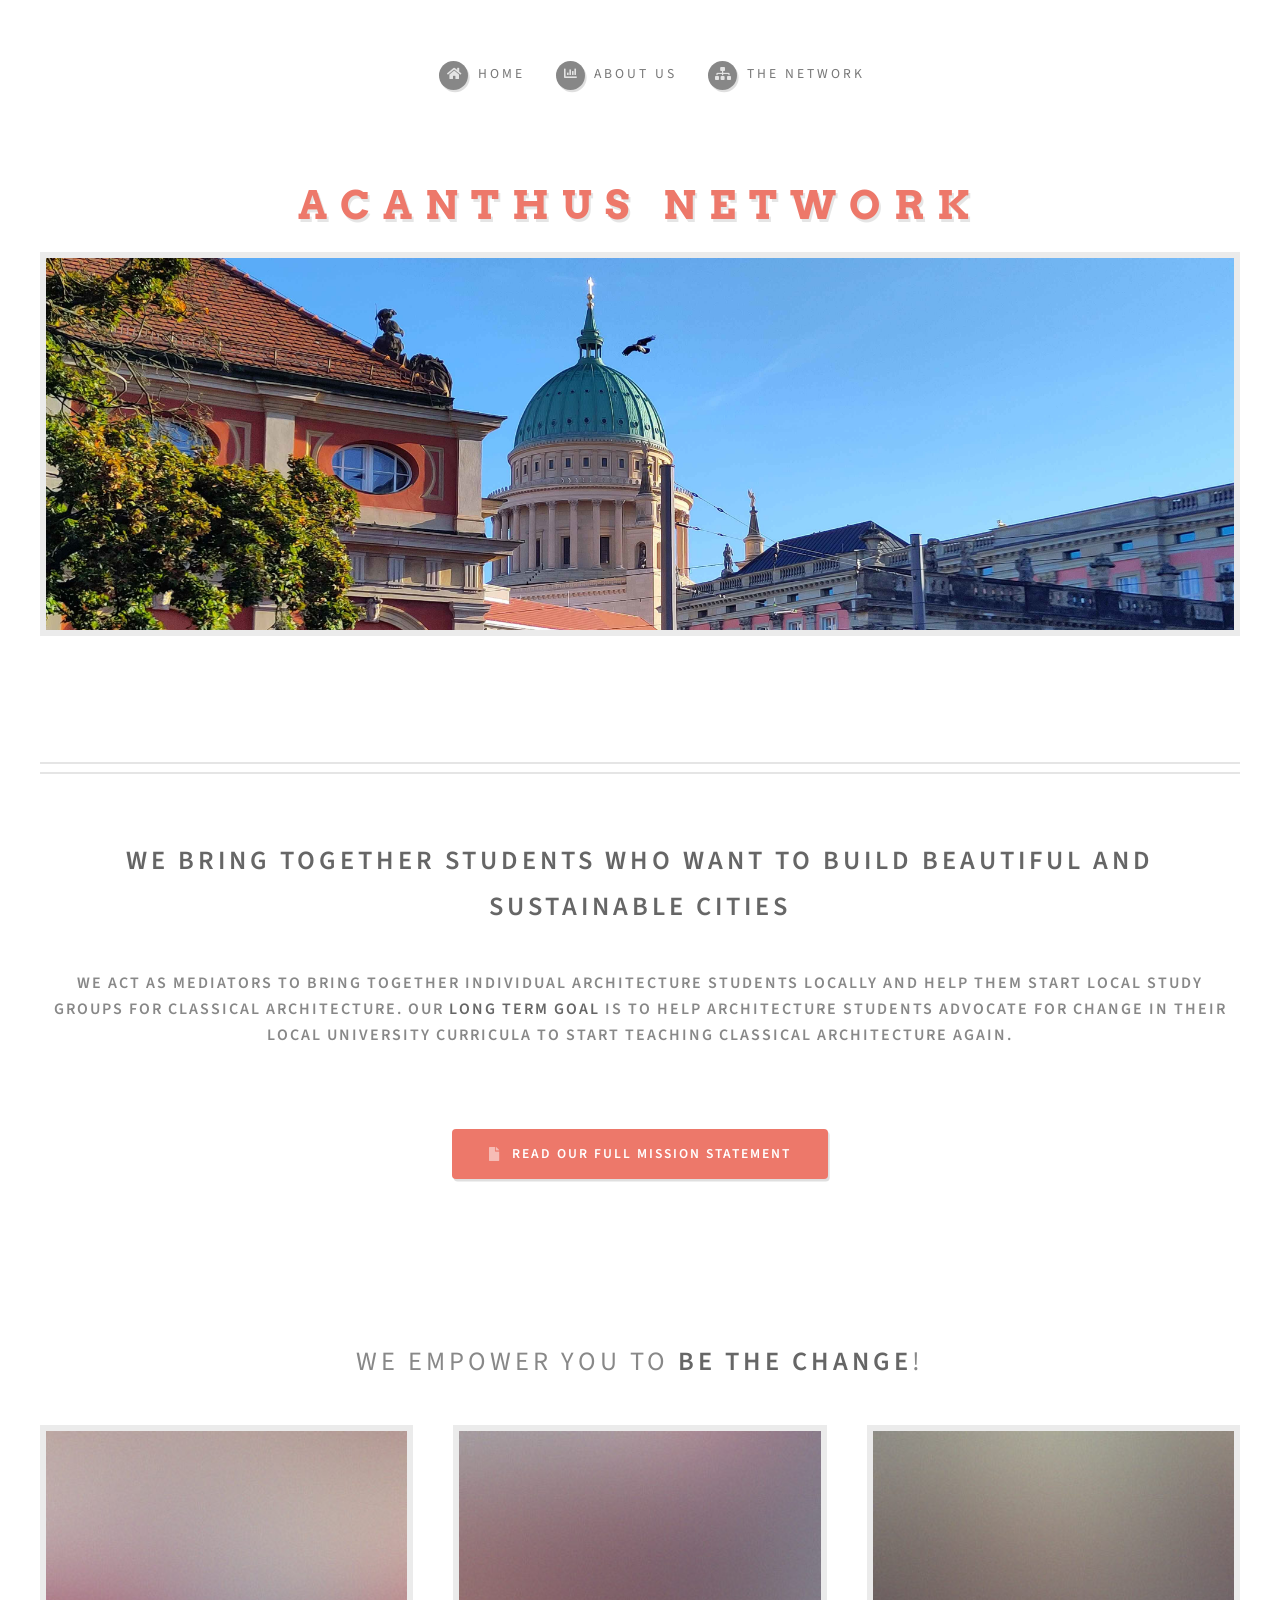
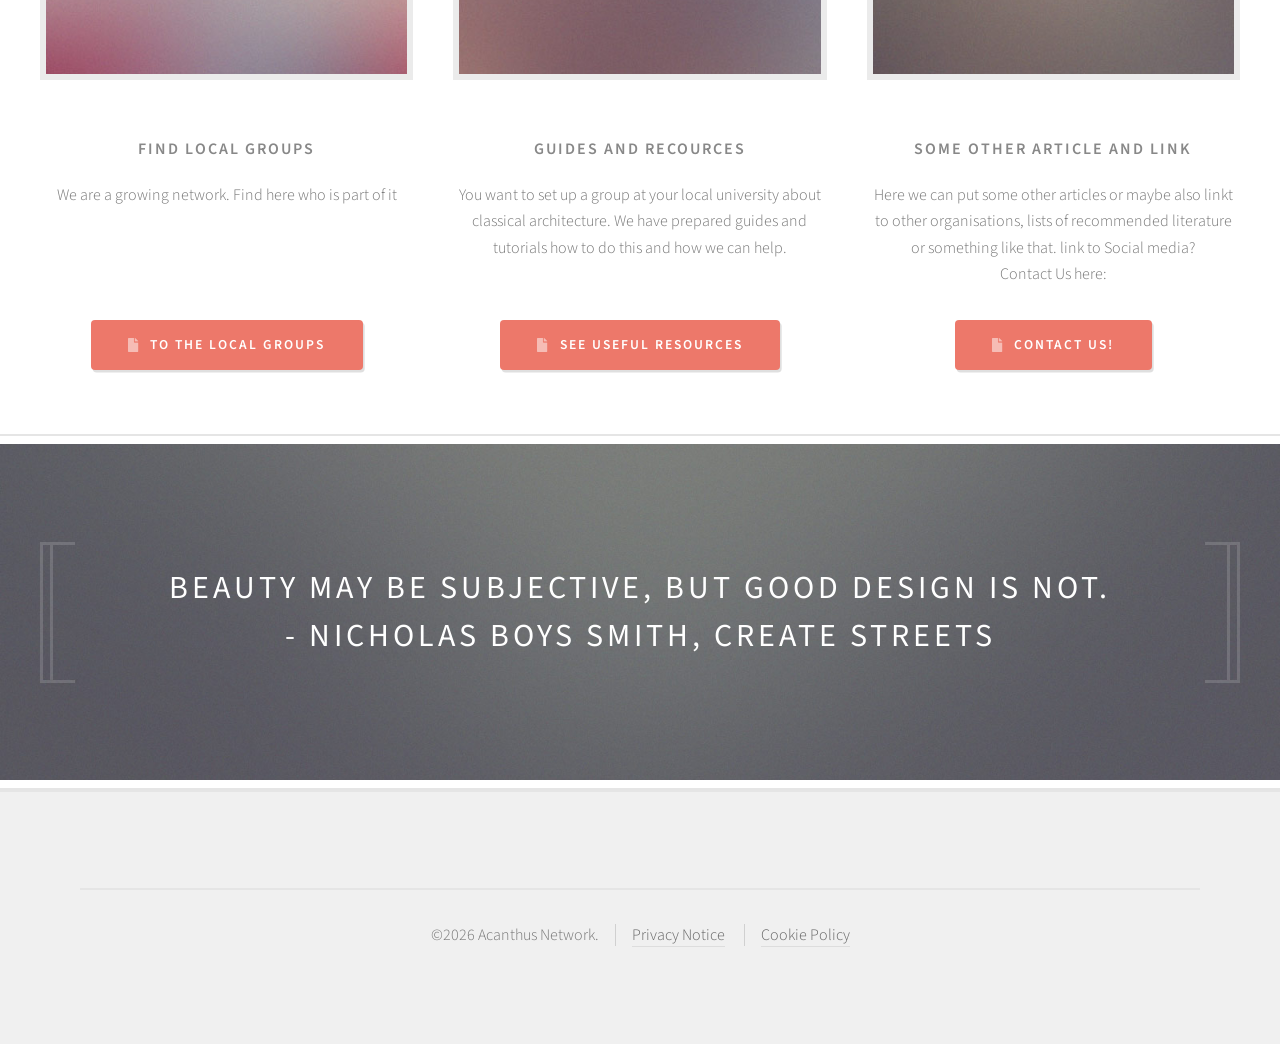
<file: index.html>
<!DOCTYPE HTML>
<!--
	Strongly Typed by HTML5 UP
	html5up.net | @ajlkn
	Free for personal and commercial use under the CCA 3.0 license (html5up.net/license)
-->
<html>
	<head>
		<title>Acanthus Network</title>
		<link rel="icon" href="images/potsdam-Nikolaikirche-icon.jpg" />
		<meta charset="utf-8" />
		<meta name="viewport" content="width=device-width, initial-scale=1, user-scalable=no" />
		<link rel="stylesheet" href="assets/css/main.css" />
	</head>
	<body class="homepage is-preload">
		<div id="page-wrapper">

			<!-- Header -->
				<section id="header">
					<div class="container">

						<!-- Nav -->
							<nav id="nav">
								<ul>
									<li><a class="icon solid fa-home" href="index.html"><span>Home</span></a></li>
									<li><a class="icon solid fa-chart-bar" href="mission-statement.html"><span>About Us</span></a></li>

									<li>
										<a href="#" class="icon solid fa-sitemap"><span>The Network</span></a>
										<ul>
											<li><a href="local-groups.html">Local Groups</a></li>
											<li><a href="resources.html">Resources</a></li>
											<li><a href="contact-us.html">Connect</a></li>
										</ul>
									</li>
								</ul>
							</nav>
							
							<!-- Logo -->
							<h1 id="logo"><a>Acanthus Network</a></h1>
							<p></p>
							<!--<p>Find and connect with classical architecture students.</p>-->
							<span class="image featured"><img src="images/potsdam-Nikolaikirche-cropped.jpg" alt="" /></span>
					</div>
				</section>
			
				<!-- Features -->
				<section id="features">
					<div class="container">
						<header>
							<h2><strong>We bring together students who want to build beautiful and sustainable cities</strong></h2>
						</header>
						<div class="row aln-center">
							<h3>We act as mediators to bring together individual architecture students locally and help them start local study groups for classical architecture.
								Our <strong>long term goal</strong> is to help architecture students advocate for change in their local university curricula to start teaching classical architecture again. 
							</h3>
									
							<div class="col-12">
								<ul class="actions">
									<li><a href="mission-statement.html" class="button icon solid fa-file">Read our full mission statement</a></li>
								</ul>
							</div>
						</div>
					</div>
				</section>


			<!-- Features -->
				<section id="features">
					<div class="container">
						<header>
							<h2>We empower you to <strong>Be the change</strong>!</h2>
						</header>
						<div class="row aln-center">
							<div class="col-4 col-6-medium col-12-small">

								<!-- Feature -->
									<section>
										<a href="#" class="image featured"><img src="images/pic01.jpg" alt="" /></a>
										<header>
											<h3>Find local groups</h3>
										</header>
										<p>We are a growing network. Find here who is part of it</p>
										<br><br><br>
										<a href="local-groups.html" class="button icon solid fa-file">To the local groups</a>
									</section>

							</div>
							<div class="col-4 col-6-medium col-12-small">

								<!-- Feature -->
									<section>
										<a href="#" class="image featured"><img src="images/pic02.jpg" alt="" /></a>
										<header>
											<h3>Guides and recources</h3>
										</header>
										<p>You want to set up a group at your local university about classical architecture. We have prepared guides and tutorials how to do this and how we can help.</p>
									<br>
										<a href="resources.html" class="button icon solid fa-file">See useful resources</a>
									</section>

							</div>
							<div class="col-4 col-6-medium col-12-small">

								<!-- Feature -->
									<section>
										<a href="#" class="image featured"><img src="images/pic03.jpg" alt="" /></a>
										<header>
											<h3>Some other article and link</h3>
										</header>
										<p>Here we can put some other articles or maybe also linkt to other organisations, lists of recommended literature or something like that. link to Social media?<br>
										Contact Us here:</p>
									<a href="contact-us.html" class="button icon solid fa-file">Contact us!</a>
									</section>

							</div>
						</div>
					</div>
				</section>

			<!-- Banner -->
				<section id="banner">
					<div class="container">
						<p>Beauty may be subjective, but good design is not.</p><br>
						<p>- Nicholas Boys Smith, Create Streets</p>
						 
					</div>
				</section>

			

			<!-- Footer -->
				<section id="footer">
					<div class="container">
					<div id="copyright" class="container">
						<ul class="links">
							<li>&copy;2026 Acanthus Network.</li><li><a href="privacy-notice.html">Privacy Notice</a></li> <li><a href="cookie-policy.html">Cookie Policy</a></li>
						</ul>
					</div>
				</section>

		</div>

		<!-- Scripts -->
			<script src="assets/js/jquery.min.js"></script>
			<script src="assets/js/jquery.dropotron.min.js"></script>
			<script src="assets/js/browser.min.js"></script>
			<script src="assets/js/breakpoints.min.js"></script>
			<script src="assets/js/util.js"></script>
			<script src="assets/js/main.js"></script>

	</body>
</html>
</file>
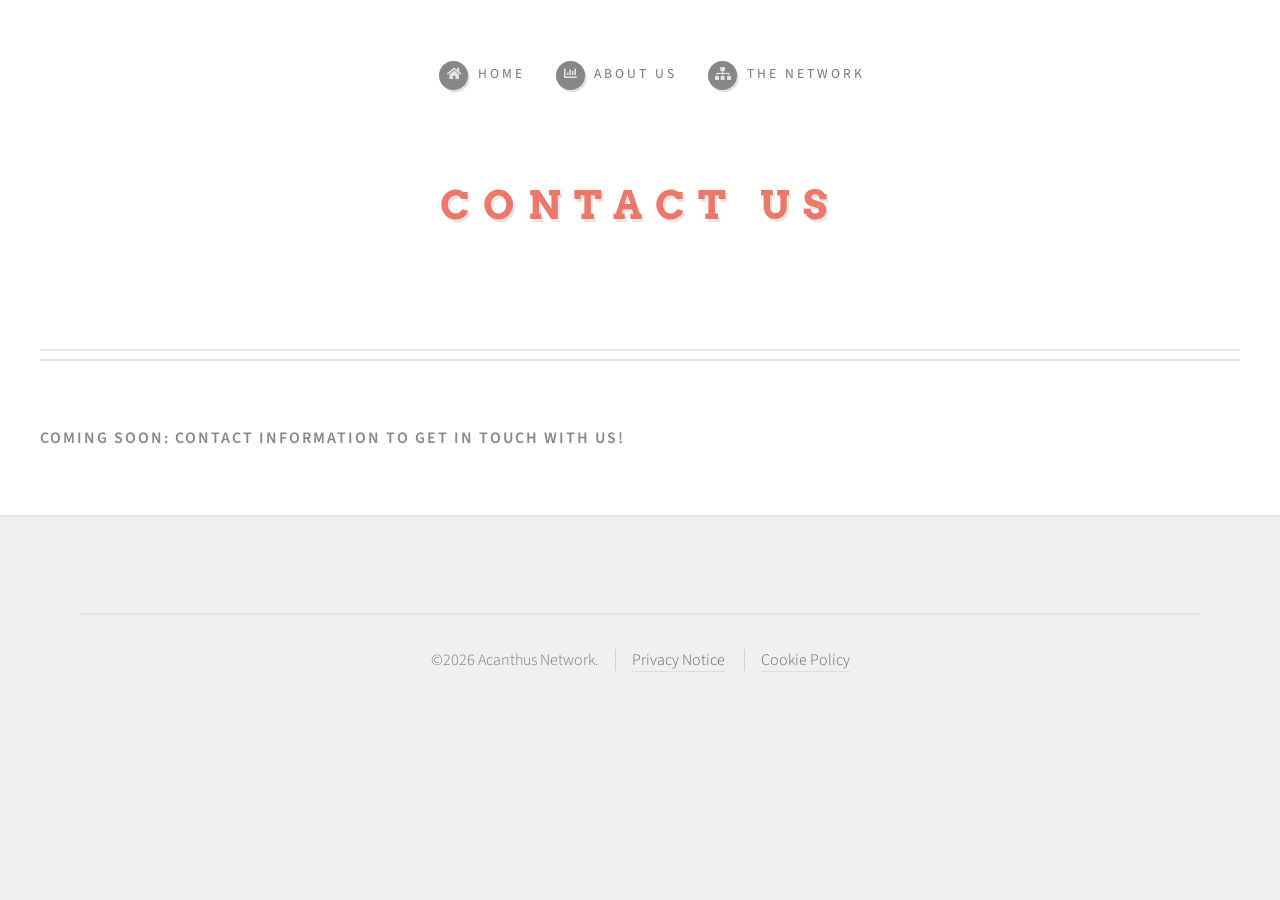
<file: contact-us.html>
<!DOCTYPE HTML>
<!--
	Strongly Typed by HTML5 UP
	html5up.net | @ajlkn
	Free for personal and commercial use under the CCA 3.0 license (html5up.net/license)
-->
<html>
	<head>
		<title>Acanthus Network</title>
		<meta charset="utf-8" />
		<meta name="viewport" content="width=device-width, initial-scale=1, user-scalable=no" />
		<link rel="stylesheet" href="assets/css/main.css" />
	</head>
	<body class="no-sidebar is-preload">
		<div id="page-wrapper">

			<!-- Header -->
				<section id="header">
					<div class="container">
							<!-- Nav -->
							<nav id="nav">
								<ul>
									<li><a class="icon solid fa-home" href="index.html"><span>Home</span></a></li>
									<li><a class="icon solid fa-chart-bar" href="mission-statement.html"><span>About Us</span></a></li>

									<li>
										<a href="#" class="icon solid fa-sitemap"><span>The Network</span></a>
										<ul>
											<li><a href="local-groups.html">Local Groups</a></li>
											<li><a href="resources.html">Resources</a></li>
											<li><a href="contact-us.html">Connect</a></li>
										</ul>
									</li>
								</ul>
							</nav>

							<!-- Logo -->
							<h1 id="logo"><a>Contact us</a></h1>
							<p></p>
							<br>

					</div>
				</section>

			<!-- Main -->
				<section id="main">
					<div class="container">
						<div id="content">

							<!-- Post -->
								<article class="box post">
								<h3>Coming soon: contact information to get in touch with us!
							</h3>
									
								</article>

						</div>
					</div>
				</section>

			<!-- Footer -->
				<section id="footer">
					<div class="container">
					<div id="copyright" class="container">
						<ul class="links">
							<li>&copy;2026 Acanthus Network.</li><li><a href="privacy-notice.html">Privacy Notice</a></li> <li><a href="cookie-policy.html">Cookie Policy</a></li>
						</ul>
					</div>
				</section>

		</div>

		<!-- Scripts -->
			<script src="assets/js/jquery.min.js"></script>
			<script src="assets/js/jquery.dropotron.min.js"></script>
			<script src="assets/js/browser.min.js"></script>
			<script src="assets/js/breakpoints.min.js"></script>
			<script src="assets/js/util.js"></script>
			<script src="assets/js/main.js"></script>

	</body>
</html>
</file>
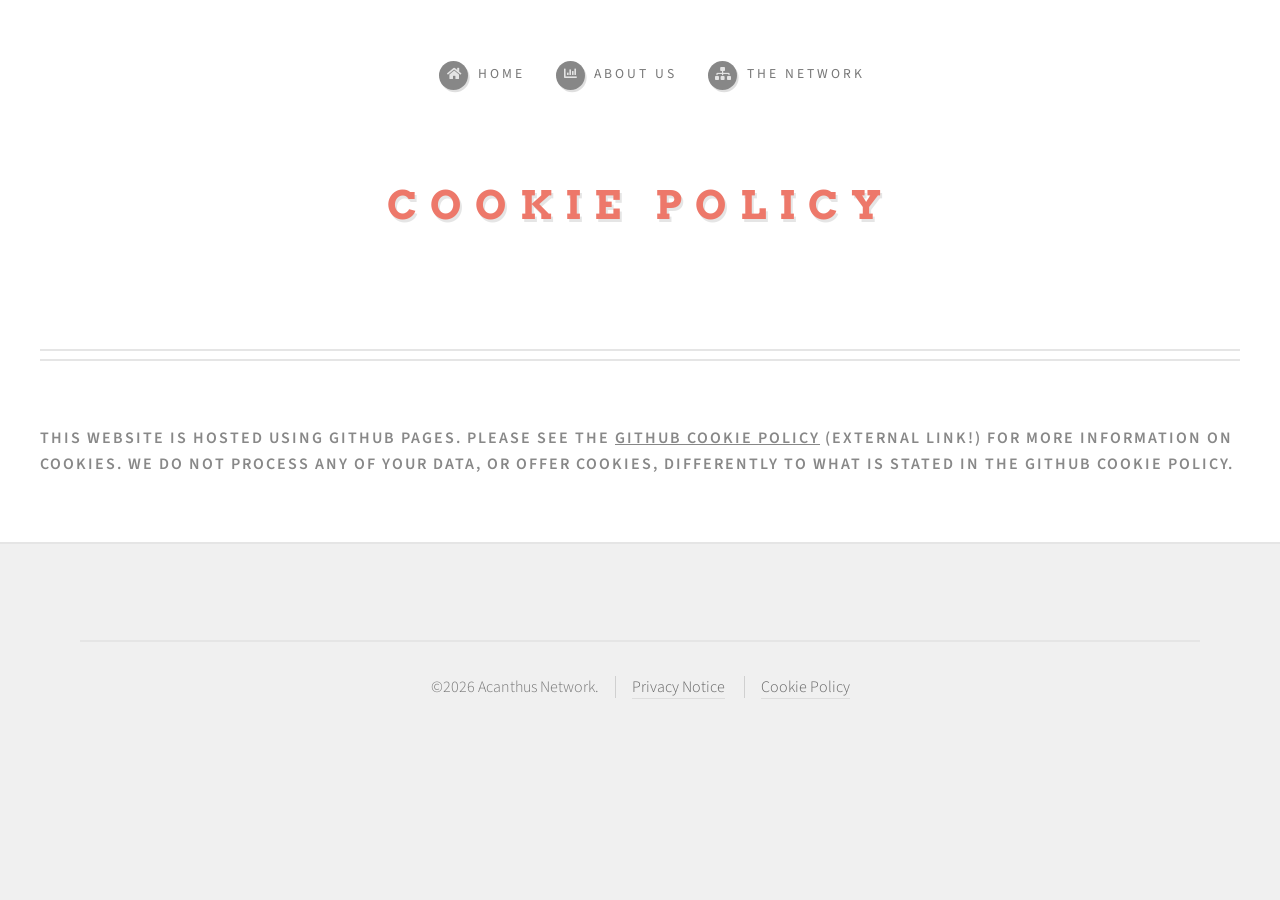
<file: cookie-policy.html>
<!DOCTYPE HTML>
<!--
	Strongly Typed by HTML5 UP
	html5up.net | @ajlkn
	Free for personal and commercial use under the CCA 3.0 license (html5up.net/license)
-->
<html>
	<head>
		<title>Acanthus Network</title>
		<meta charset="utf-8" />
		<meta name="viewport" content="width=device-width, initial-scale=1, user-scalable=no" />
		<link rel="stylesheet" href="assets/css/main.css" />
	</head>
	<body class="no-sidebar is-preload">
		<div id="page-wrapper">

			<!-- Header -->
				<section id="header">
					<div class="container">
							<!-- Nav -->
							<nav id="nav">
								<ul>
									<li><a class="icon solid fa-home" href="index.html"><span>Home</span></a></li>
									<li><a class="icon solid fa-chart-bar" href="mission-statement.html"><span>About Us</span></a></li>

									<li>
										<a href="#" class="icon solid fa-sitemap"><span>The Network</span></a>
										<ul>
											<li><a href="local-groups.html">Local Groups</a></li>
											<li><a href="resources.html">Resources</a></li>
											<li><a href="contact-us.html">Connect</a></li>
										</ul>
									</li>
								</ul>
							</nav>

							<!-- Logo -->
							<h1 id="logo"><a>Cookie Policy</a></h1>
							<p></p>
							<br>

					</div>
				</section>

			<!-- Main -->
				<section id="main">
					<div class="container">
						<div id="content">

							<!-- Post -->
								<article class="box post">
								<h3>This website is hosted using github pages. Please see the <u><a href="https://docs.github.com/en/site-policy/privacy-policies/github-cookies">GitHub Cookie Policy</a></u> (external link!) for more information on cookies. We do not process any of your data, or offer cookies, differently to what is stated in the GitHub cookie policy.
								</h3>
									
								</article>

						</div>
					</div>
				</section>

			<!-- Footer -->
				<section id="footer">
					<div class="container">
					<div id="copyright" class="container">
						<ul class="links">
							<li>&copy;2026 Acanthus Network.</li><li><a href="privacy-notice.html">Privacy Notice</a></li> <li><a href="cookie-policy.html">Cookie Policy</a></li>
						</ul>
					</div>
				</section>

		</div>

		<!-- Scripts -->
			<script src="assets/js/jquery.min.js"></script>
			<script src="assets/js/jquery.dropotron.min.js"></script>
			<script src="assets/js/browser.min.js"></script>
			<script src="assets/js/breakpoints.min.js"></script>
			<script src="assets/js/util.js"></script>
			<script src="assets/js/main.js"></script>

	</body>
</html>
</file>
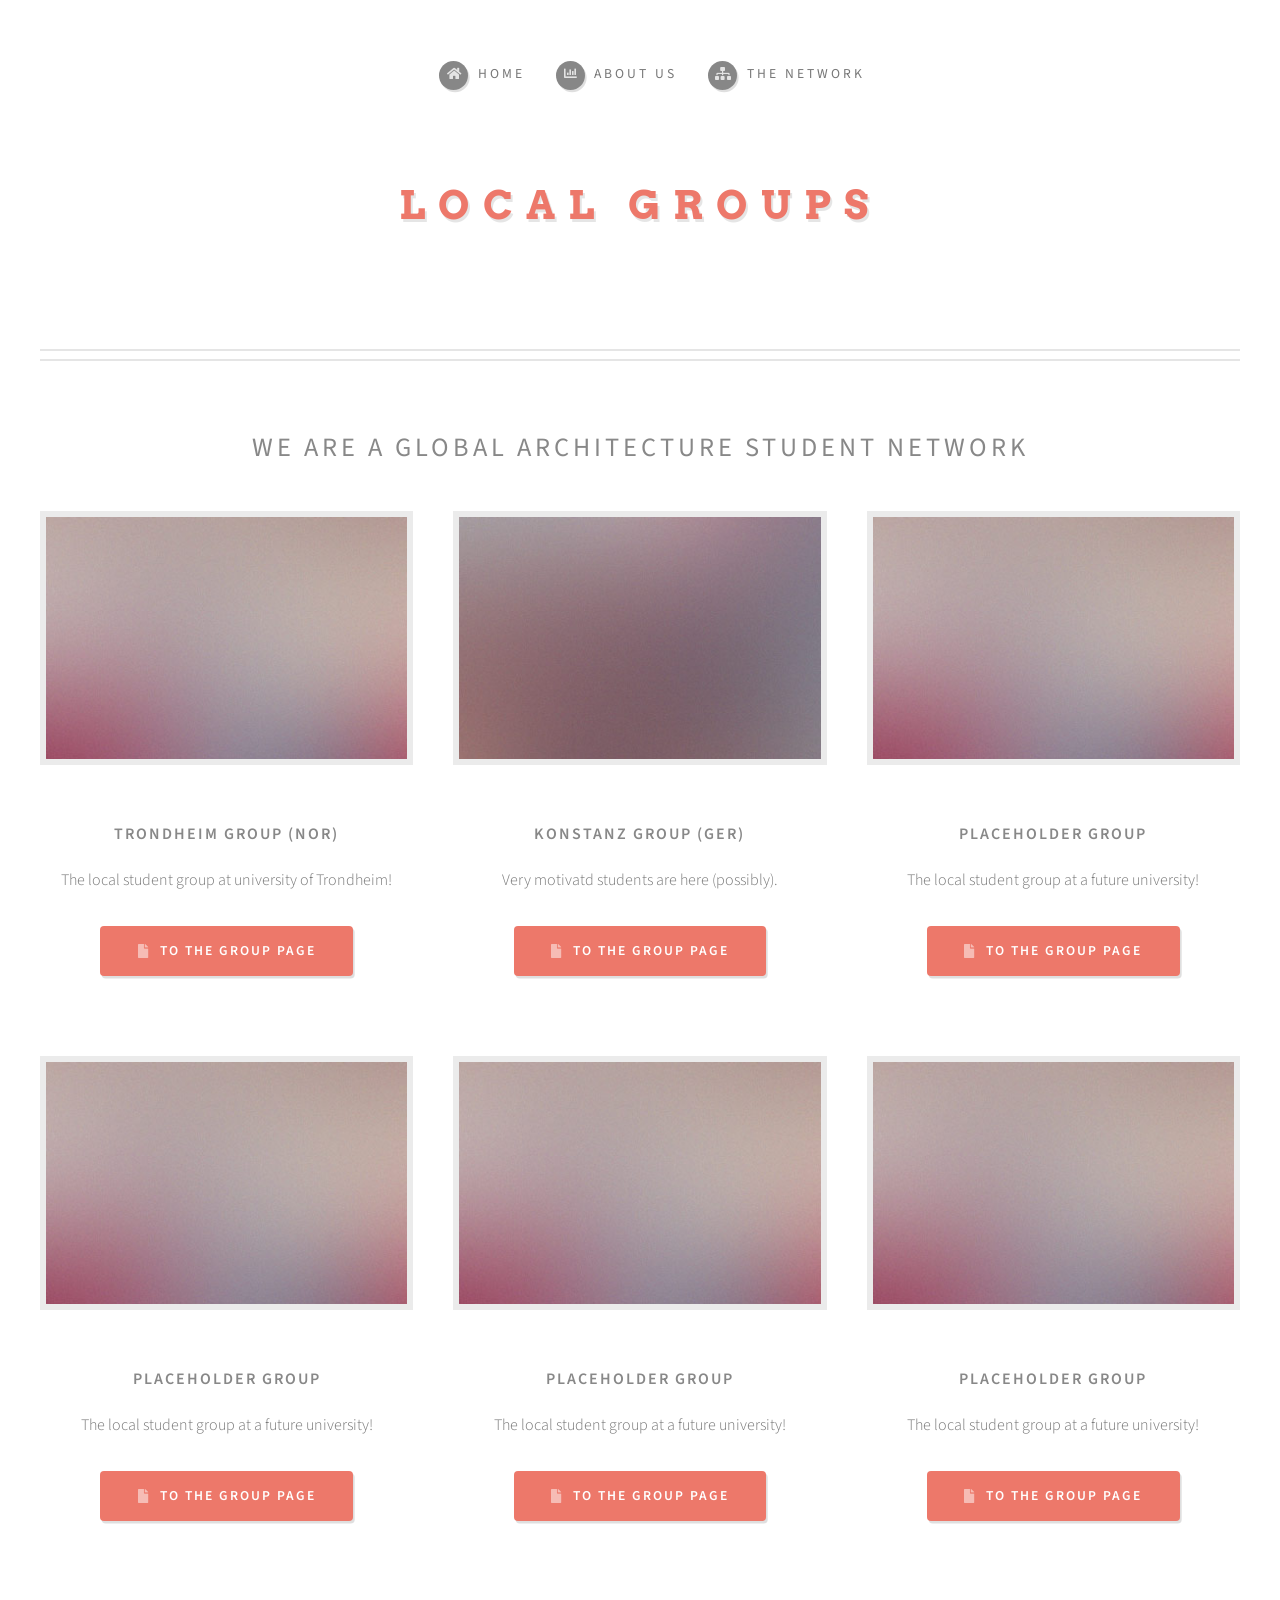
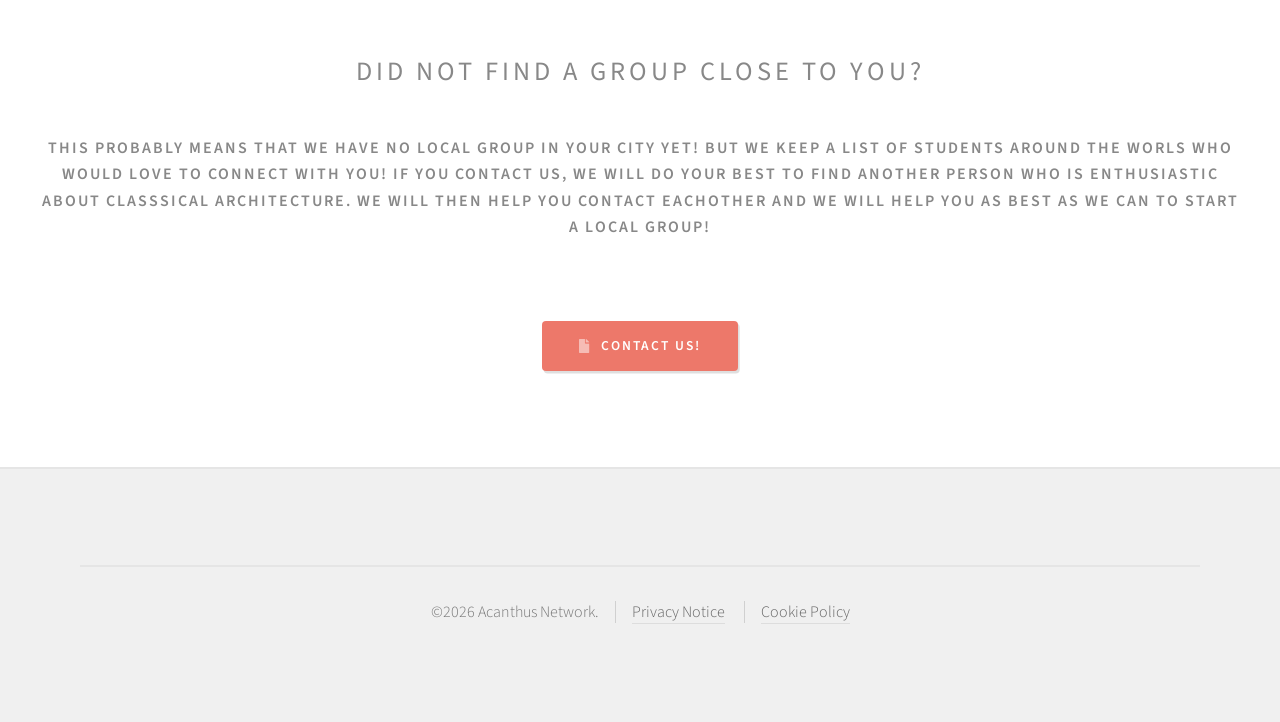
<file: local-groups.html>
<!DOCTYPE HTML>
<!--
	Strongly Typed by HTML5 UP
	html5up.net | @ajlkn
	Free for personal and commercial use under the CCA 3.0 license (html5up.net/license)
-->
<html>
	<head>
		<title>Acanthus Network</title>
		<meta charset="utf-8" />
		<meta name="viewport" content="width=device-width, initial-scale=1, user-scalable=no" />
		<link rel="stylesheet" href="assets/css/main.css" />
	</head>
	<body class="no-sidebar is-preload">
		<div id="page-wrapper">

			<!-- Header -->
				<section id="header">
					<div class="container">
							<!-- Nav -->
							<nav id="nav">
								<ul>
									<li><a class="icon solid fa-home" href="index.html"><span>Home</span></a></li>
									<li><a class="icon solid fa-chart-bar" href="mission-statement.html"><span>About Us</span></a></li>

									<li>
										<a href="#" class="icon solid fa-sitemap"><span>The Network</span></a>
										<ul>
											<li><a href="local-groups.html">Local Groups</a></li>
											<li><a href="resources.html">Resources</a></li>
											<li><a href="contact-us.html">Connect</a></li>
										</ul>
									</li>
								</ul>
							</nav>

							<!-- Logo -->
							<h1 id="logo"><a>Local Groups</a></h1>
							<p></p>
							<br>

					</div>
				</section>

			<!-- Main -->
				<section id="features">
					<div class="container">
						<header>
							<h2>We are a global architecture student network</h2>
						</header>
						<!-- First Row -->
						<div class="row aln-center">
							<div class="col-4 col-6-medium col-12-small">

								<!-- Feature -->
									<section>
										<a href="#" class="image featured"><img src="images/pic01.jpg" alt="" /></a>
										<header>
											<h3>Trondheim Group (NOR)</h3>
										</header>
										<p>The local student group at university of Trondheim!</p>
									<ul class="actions">
									<li><a href="#" class="button icon solid fa-file">To the group page</a></li>
								</ul>
									</section>

							</div>
							<div class="col-4 col-6-medium col-12-small">

								<!-- Feature -->
									<section>
										<a href="#" class="image featured"><img src="images/pic02.jpg" alt="" /></a>
										<header>
											<h3>Konstanz Group (GER)</h3>
										</header>
										<p>Very motivatd students are here (possibly).</p>
										<ul class="actions">
									<li><a href="#" class="button icon solid fa-file">To the group page</a></li>
								</ul>
									</section>

							</div>
							<div class="col-4 col-6-medium col-12-small">

								<!-- Feature -->
									<section>
										<a href="#" class="image featured"><img src="images/pic01.jpg" alt="" /></a>
										<header>
											<h3>Placeholder Group</h3>
										</header>
										<p>The local student group at a future university!</p>
									<ul class="actions">
									<li><a href="#" class="button icon solid fa-file">To the group page</a></li>
								</ul>
									</section>
							</div>
						</div>
						<br><br><br>

						<!-- Second Row -->
						 <div class="row aln-center">
							<div class="col-4 col-6-medium col-12-small">

								<!-- Feature -->
									<section>
										<a href="#" class="image featured"><img src="images/pic01.jpg" alt="" /></a>
										<header>
											<h3>Placeholder Group</h3>
										</header>
										<p>The local student group at a future university!</p>
									<ul class="actions">
									<li><a href="#" class="button icon solid fa-file">To the group page</a></li>
								</ul>
									</section>
							</div>
							<div class="col-4 col-6-medium col-12-small">

								<!-- Feature -->
									<section>
										<a href="#" class="image featured"><img src="images/pic01.jpg" alt="" /></a>
										<header>
											<h3>Placeholder Group</h3>
										</header>
										<p>The local student group at a future university!</p>
									<ul class="actions">
									<li><a href="#" class="button icon solid fa-file">To the group page</a></li>
								</ul>
									</section>
							</div>
							<div class="col-4 col-6-medium col-12-small">

								<!-- Feature -->
									<section>
										<a href="#" class="image featured"><img src="images/pic01.jpg" alt="" /></a>
										<header>
											<h3>Placeholder Group</h3>
										</header>
										<p>The local student group at a future university!</p>
									<ul class="actions">
									<li><a href="#" class="button icon solid fa-file">To the group page</a></li>
								</ul>
									</section>
							</div>
						</div>

					</div>
				</section>

				<!-- Features -->
				<section id="features">
					<div class="container">
						<header>
							<h2>Did not find a group close to you?</h2>
						</header>
						<div class="row aln-center">
							<h3>This probably means that we have no local group in your city yet! But we keep a list of students around the worls who would love to connect with you!<br>
								If you contact us, we will do your best to find another person who is enthusiastic about classsical architecture. We will then help you contact eachother and we will help you as best as we can to start a local group! 
							</h3>
									
							<div class="col-12">
								<ul class="actions">
									<li><a href="contact-us.html" class="button icon solid fa-file">Contact us!</a></li>
								</ul>
							</div>
						</div>
					</div>
				</section>

			<!-- Footer -->
				<section id="footer">
					<div class="container">
					<div id="copyright" class="container">
						<ul class="links">
							<li>&copy;2026 Acanthus Network.</li><li><a href="privacy-notice.html">Privacy Notice</a></li> <li><a href="cookie-policy.html">Cookie Policy</a></li>
						</ul>
					</div>
				</section>

		</div>

		<!-- Scripts -->
			<script src="assets/js/jquery.min.js"></script>
			<script src="assets/js/jquery.dropotron.min.js"></script>
			<script src="assets/js/browser.min.js"></script>
			<script src="assets/js/breakpoints.min.js"></script>
			<script src="assets/js/util.js"></script>
			<script src="assets/js/main.js"></script>

	</body>
</html>
</file>
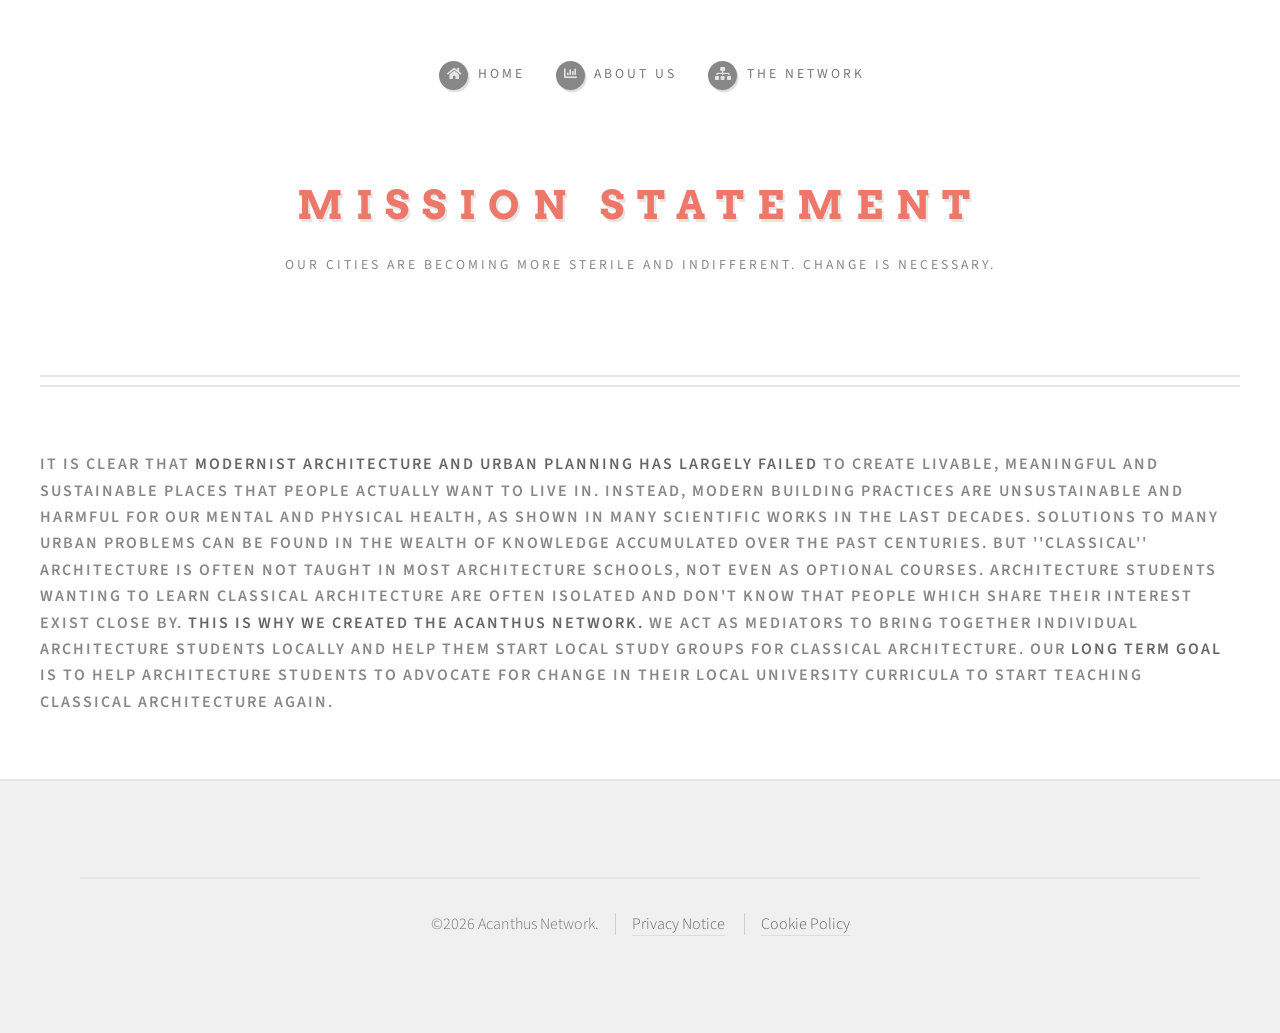
<file: mission-statement.html>
<!DOCTYPE HTML>
<!--
	Strongly Typed by HTML5 UP
	html5up.net | @ajlkn
	Free for personal and commercial use under the CCA 3.0 license (html5up.net/license)
-->
<html>
	<head>
		<title>Acanthus Network</title>
		<meta charset="utf-8" />
		<meta name="viewport" content="width=device-width, initial-scale=1, user-scalable=no" />
		<link rel="stylesheet" href="assets/css/main.css" />
	</head>
	<body class="no-sidebar is-preload">
		<div id="page-wrapper">

			<!-- Header -->
				<section id="header">
					<div class="container">
							<!-- Nav -->
							<nav id="nav">
								<ul>
									<li><a class="icon solid fa-home" href="index.html"><span>Home</span></a></li>
									<li><a class="icon solid fa-chart-bar" href="mission-statement.html"><span>About Us</span></a></li>

									<li>
										<a href="#" class="icon solid fa-sitemap"><span>The Network</span></a>
										<ul>
											<li><a href="local-groups.html">Local Groups</a></li>
											<li><a href="resources.html">Resources</a></li>
											<li><a href="contact-us.html">Connect</a></li>
										</ul>
									</li>
								</ul>
							</nav>

							<!-- Logo -->
							<h1 id="logo"><a>Mission Statement</a></h1>
							<p>Our cities are becoming more sterile and indifferent. Change is necessary.</p>
							<br>

					</div>
				</section>

			<!-- Main -->
				<section id="main">
					<div class="container">
						<div id="content">

							<!-- Post -->
								<article class="box post">
								<h3>It is clear that <strong>modernist architecture and urban planning has largely failed</strong> to create livable, meaningful and sustainable places that people actually want to live in.
								Instead, modern building practices are unsustainable and harmful for our mental and physical health, as shown in many scientific works in the last decades.<br>
								Solutions to many urban problems can be found in the wealth of knowledge accumulated over the past centuries. But ''classical'' architecture is often not taught in most architecture schools, not even as optional courses.
								Architecture students wanting to learn classical architecture are often isolated and don't know that people which share their interest exist close by.<br>
								<strong>This is why we created the Acanthus Network.</strong> We act as mediators to bring together individual architecture students locally and help them start local study groups for classical architecture.
								Our <strong>long term goal</strong> is to help architecture students to advocate for change in their local university curricula to start teaching classical architecture again. 
							</h3>
									
								</article>

						</div>
					</div>
				</section>

			<!-- Footer -->
				<section id="footer">
					<div class="container">
					<div id="copyright" class="container">
						<ul class="links">
							<li>&copy;2026 Acanthus Network.</li><li><a href="privacy-notice.html">Privacy Notice</a></li> <li><a href="cookie-policy.html">Cookie Policy</a></li>
						</ul>
					</div>
				</section>

		</div>

		<!-- Scripts -->
			<script src="assets/js/jquery.min.js"></script>
			<script src="assets/js/jquery.dropotron.min.js"></script>
			<script src="assets/js/browser.min.js"></script>
			<script src="assets/js/breakpoints.min.js"></script>
			<script src="assets/js/util.js"></script>
			<script src="assets/js/main.js"></script>

	</body>
</html>
</file>
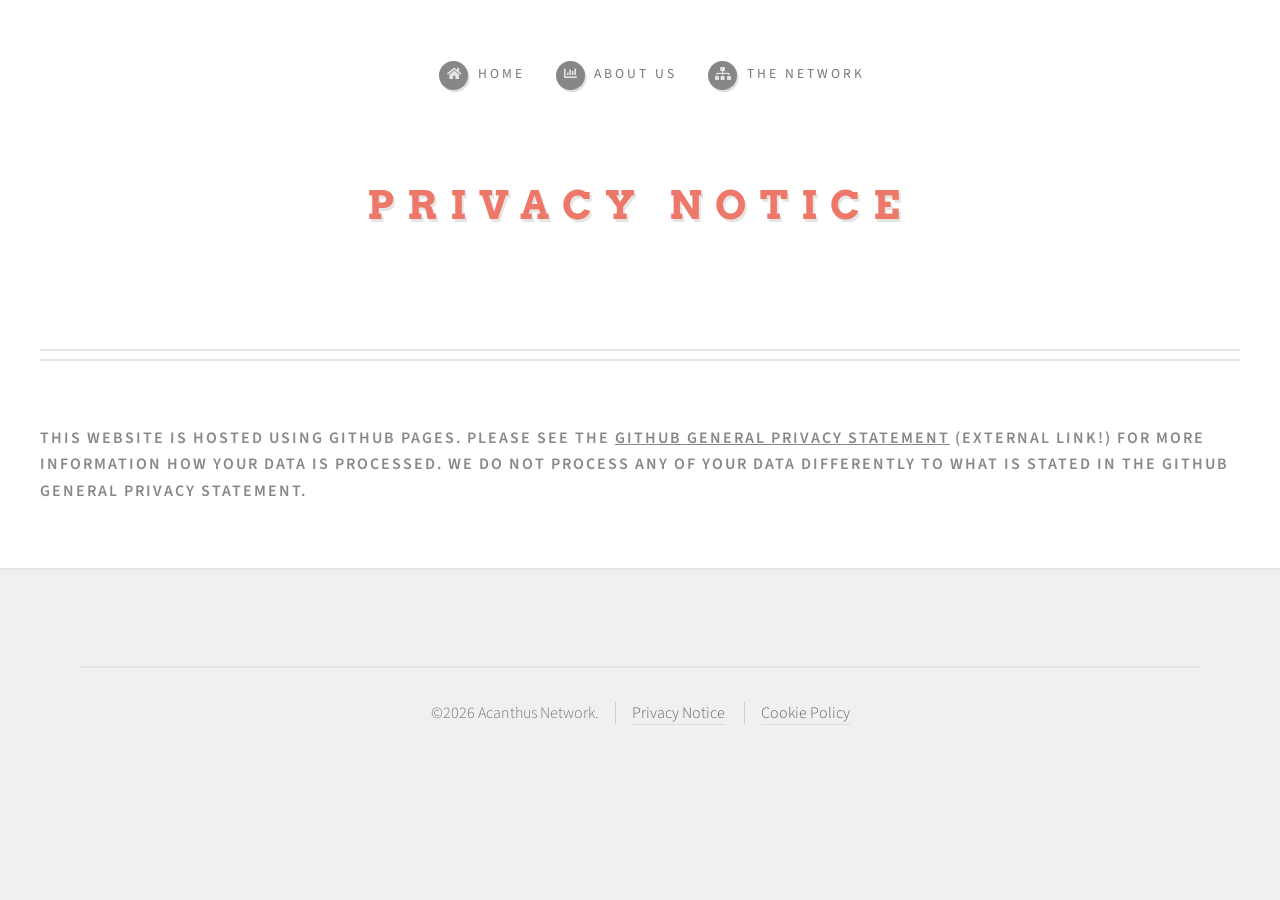
<file: privacy-notice.html>
<!DOCTYPE HTML>
<!--
	Strongly Typed by HTML5 UP
	html5up.net | @ajlkn
	Free for personal and commercial use under the CCA 3.0 license (html5up.net/license)
-->
<html>
	<head>
		<title>Acanthus Network</title>
		<meta charset="utf-8" />
		<meta name="viewport" content="width=device-width, initial-scale=1, user-scalable=no" />
		<link rel="stylesheet" href="assets/css/main.css" />
	</head>
	<body class="no-sidebar is-preload">
		<div id="page-wrapper">

			<!-- Header -->
				<section id="header">
					<div class="container">
							<!-- Nav -->
							<nav id="nav">
								<ul>
									<li><a class="icon solid fa-home" href="index.html"><span>Home</span></a></li>
									<li><a class="icon solid fa-chart-bar" href="mission-statement.html"><span>About Us</span></a></li>

									<li>
										<a href="#" class="icon solid fa-sitemap"><span>The Network</span></a>
										<ul>
											<li><a href="local-groups.html">Local Groups</a></li>
											<li><a href="resources.html">Resources</a></li>
											<li><a href="contact-us.html">Connect</a></li>
										</ul>
									</li>
								</ul>
							</nav>

							<!-- Logo -->
							<h1 id="logo"><a>Privacy Notice</a></h1>
							<p></p>
							<br>

					</div>
				</section>

			<!-- Main -->
				<section id="main">
					<div class="container">
						<div id="content">

							<!-- Post -->
								<article class="box post">
								<h3>This website is hosted using github pages. Please see the <u><a href="https://docs.github.com/en/site-policy/privacy-policies/github-general-privacy-statement">GitHub General Privacy Statement</a></u> (external link!) for more information how your data is processed. We do not process any of your data differently to what is stated in the GitHub General Privacy Statement.
							</h3>
									
								</article>

						</div>
					</div>
				</section>

			<!-- Footer -->
				<section id="footer">
					<div class="container">
					<div id="copyright" class="container">
						<ul class="links">
							<li>&copy;2026 Acanthus Network.</li><li><a href="privacy-notice.html">Privacy Notice</a></li> <li><a href="cookie-policy.html">Cookie Policy</a></li>
						</ul>
					</div>
				</section>

		</div>

		<!-- Scripts -->
			<script src="assets/js/jquery.min.js"></script>
			<script src="assets/js/jquery.dropotron.min.js"></script>
			<script src="assets/js/browser.min.js"></script>
			<script src="assets/js/breakpoints.min.js"></script>
			<script src="assets/js/util.js"></script>
			<script src="assets/js/main.js"></script>

	</body>
</html>
</file>
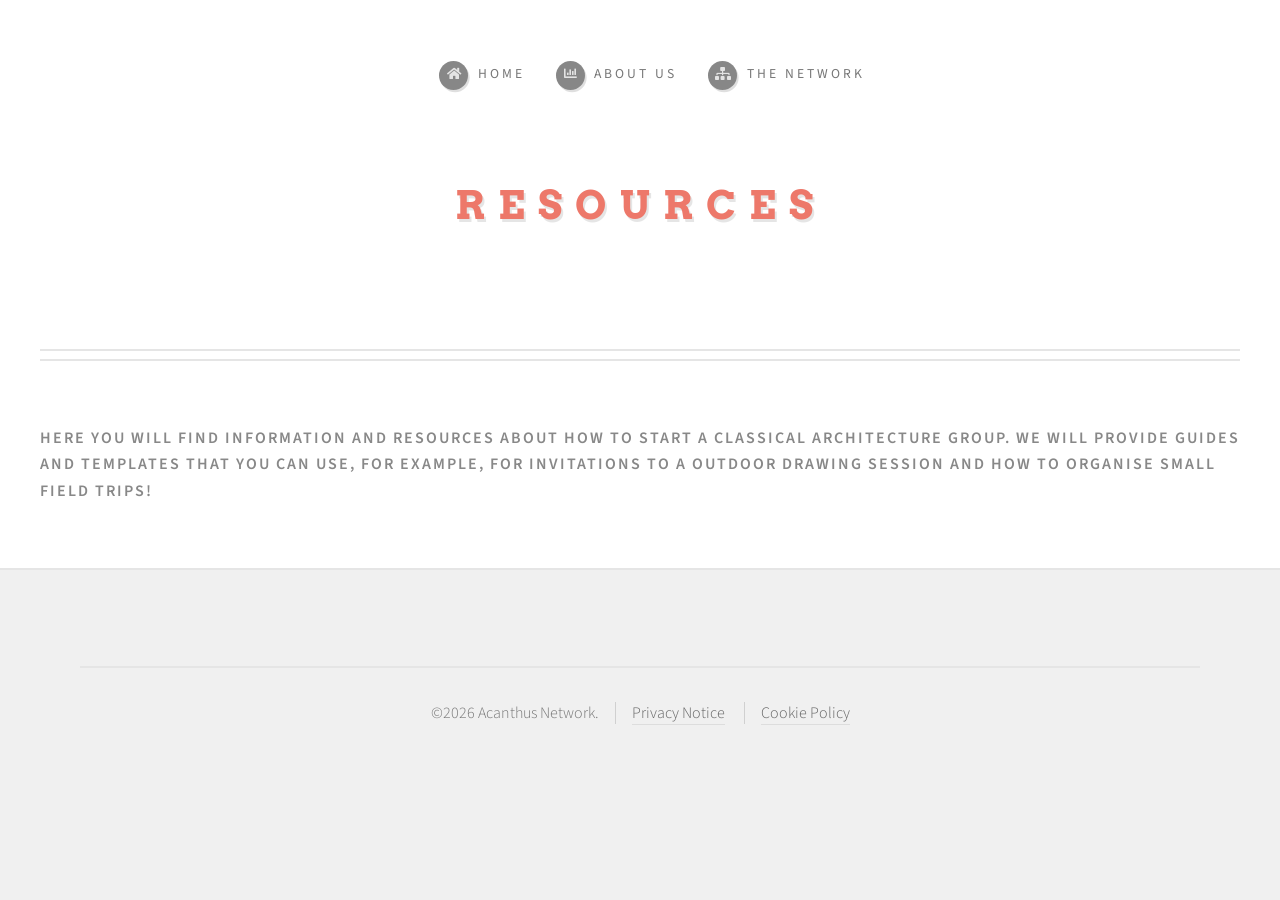
<file: resources.html>
<!DOCTYPE HTML>
<!--
	Strongly Typed by HTML5 UP
	html5up.net | @ajlkn
	Free for personal and commercial use under the CCA 3.0 license (html5up.net/license)
-->
<html>
	<head>
		<title>Acanthus Network</title>
		<meta charset="utf-8" />
		<meta name="viewport" content="width=device-width, initial-scale=1, user-scalable=no" />
		<link rel="stylesheet" href="assets/css/main.css" />
	</head>
	<body class="no-sidebar is-preload">
		<div id="page-wrapper">

			<!-- Header -->
				<section id="header">
					<div class="container">
							<!-- Nav -->
							<nav id="nav">
								<ul>
									<li><a class="icon solid fa-home" href="index.html"><span>Home</span></a></li>
									<li><a class="icon solid fa-chart-bar" href="mission-statement.html"><span>About Us</span></a></li>

									<li>
										<a href="#" class="icon solid fa-sitemap"><span>The Network</span></a>
										<ul>
											<li><a href="local-groups.html">Local Groups</a></li>
											<li><a href="resources.html">Resources</a></li>
											<li><a href="contact-us.html">Connect</a></li>
										</ul>
									</li>
								</ul>
							</nav>

							<!-- Logo -->
							<h1 id="logo"><a>Resources</a></h1>
							<p></p>
							<br>

					</div>
				</section>

			<!-- Main -->
				<section id="main">
					<div class="container">
						<div id="content">

							<!-- Post -->
								<article class="box post">
								<h3>Here you will find information and resources about how to start a classical architecture group. we will provide guides and templates that you can use, for example, for invitations to a outdoor drawing session and how to organise small field trips!
							</h3>
									
								</article>

						</div>
					</div>
				</section>

			<!-- Footer -->
				<section id="footer">
					<div class="container">
					<div id="copyright" class="container">
						<ul class="links">
							<li>&copy;2026 Acanthus Network.</li><li><a href="privacy-notice.html">Privacy Notice</a></li> <li><a href="cookie-policy.html">Cookie Policy</a></li>
						</ul>
					</div>
				</section>

		</div>

		<!-- Scripts -->
			<script src="assets/js/jquery.min.js"></script>
			<script src="assets/js/jquery.dropotron.min.js"></script>
			<script src="assets/js/browser.min.js"></script>
			<script src="assets/js/breakpoints.min.js"></script>
			<script src="assets/js/util.js"></script>
			<script src="assets/js/main.js"></script>

	</body>
</html>
</file>
<file: assets/css/main.css>
@import url("fontawesome-all.min.css");
@import url("https://fonts.googleapis.com/css?family=Source+Sans+Pro:300,400,600|Arvo:700");

/*
	Strongly Typed by HTML5 UP
	html5up.net | @ajlkn
	Free for personal and commercial use under the CCA 3.0 license (html5up.net/license)
*/

html, body, div, span, applet, object,
iframe, h1, h2, h3, h4, h5, h6, p, blockquote,
pre, a, abbr, acronym, address, big, cite,
code, del, dfn, em, img, ins, kbd, q, s, samp,
small, strike, strong, sub, sup, tt, var, b,
u, i, center, dl, dt, dd, ol, ul, li, fieldset,
form, label, legend, table, caption, tbody,
tfoot, thead, tr, th, td, article, aside,
canvas, details, embed, figure, figcaption,
footer, header, hgroup, menu, nav, output, ruby,
section, summary, time, mark, audio, video {
	margin: 0;
	padding: 0;
	border: 0;
	font-size: 100%;
	font: inherit;
	vertical-align: baseline;}

article, aside, details, figcaption, figure,
footer, header, hgroup, menu, nav, section {
	display: block;}

body {
	line-height: 1;
}

ol, ul {
	list-style: none;
}

blockquote, q {
	quotes: none;
}

	blockquote:before, blockquote:after, q:before, q:after {
		content: '';
		content: none;
	}

table {
	border-collapse: collapse;
	border-spacing: 0;
}

body {
	-webkit-text-size-adjust: none;
}

mark {
	background-color: transparent;
	color: inherit;
}

input::-moz-focus-inner {
	border: 0;
	padding: 0;
}

input, select, textarea {
	-moz-appearance: none;
	-webkit-appearance: none;
	-ms-appearance: none;
	appearance: none;
}

/* Basic */

	html {
		box-sizing: border-box;
	}

	*, *:before, *:after {
		box-sizing: inherit;
	}

	body {
		background: #f0f0f0;
	}

		body.is-preload *, body.is-preload *:before, body.is-preload *:after {
			-moz-animation: none !important;
			-webkit-animation: none !important;
			-ms-animation: none !important;
			animation: none !important;
			-moz-transition: none !important;
			-webkit-transition: none !important;
			-ms-transition: none !important;
			transition: none !important;
		}

	body, input, textarea, select {
		font-family: 'Source Sans Pro';
		font-weight: 300;
		color: #777;
		line-height: 1.65em;
		font-size: 15pt;
	}

	h1, h2, h3, h4, h5, h6 {
		font-weight: 600;
		text-transform: uppercase;
		color: #888;
	}

	h1 a, h2 a, h3 a, h4 a, h5 a, h6 a {
		color: inherit;
		text-decoration: none;
		border: 0;
	}

	h2 {
		font-size: 1.65em;
		font-weight: 400;
		letter-spacing: 4px;
		margin: 0 0 1.5em 0;
		line-height: 1.75em;
	}

	h3 {
		font-size: 1em;
		letter-spacing: 2px;
		margin: 0 0 1.25em 0;
	}

	a {
		-moz-transition: color 0.25s ease-in-out, border-bottom-color 0.25s ease-in-out;
		-webkit-transition: color 0.25s ease-in-out, border-bottom-color 0.25s ease-in-out;
		-ms-transition: color 0.25s ease-in-out, border-bottom-color 0.25s ease-in-out;
		transition: color 0.25s ease-in-out, border-bottom-color 0.25s ease-in-out;
		color: #666;
		text-decoration: none;
		border-bottom: solid 1px #ddd;
	}

		a strong {
			-moz-transition: color 0.25s ease-in-out, border-bottom-color 0.25s ease-in-out;
			-webkit-transition: color 0.25s ease-in-out, border-bottom-color 0.25s ease-in-out;
			-ms-transition: color 0.25s ease-in-out, border-bottom-color 0.25s ease-in-out;
			transition: color 0.25s ease-in-out, border-bottom-color 0.25s ease-in-out;
		}

		a:hover {
			color: #ed786a;
			border-bottom-color: rgba(255, 255, 255, 0);
		}

			a:hover strong {
				color: #ed786a;
			}

	strong, b {
		font-weight: 600;
		color: #666;
	}

	em, i {
		font-style: italic;
	}

	sub {
		position: relative;
		top: 0.5em;
		font-size: 0.8em;
	}

	sup {
		position: relative;
		top: -0.5em;
		font-size: 0.8em;
	}

	hr {
		border: 0;
		border-top: solid 1px #ddd;
	}

	blockquote {
		border-left: solid 0.5em #ddd;
		padding: 1em 0 1em 2em;
		font-style: italic;
	}

	p {
		text-align: justify;
		margin-bottom: 2em;
	}

	ul, ol, dl, table, blockquote {
		margin-bottom: 2em;
	}

	br.clear {
		clear: both;
	}

/* Container */

	.container {
		margin: 0 auto;
		max-width: 100%;
		width: 70em;
	}

		@media screen and (max-width: 1680px) {

			.container {
				width: 68em;
			}

		}

		@media screen and (max-width: 1280px) {

			.container {
				width: calc(100% - 80px);
			}

		}

		@media screen and (max-width: 980px) {

			.container {
				width: calc(100% - 100px);
			}

		}

		@media screen and (max-width: 736px) {

			.container {
				width: calc(100% - 40px);
			}

		}

/* Row */

	.row {
		display: flex;
		flex-wrap: wrap;
		box-sizing: border-box;
		align-items: stretch;
	}

		.row > * {
			box-sizing: border-box;
		}

		.row.gtr-uniform > * > :last-child {
			margin-bottom: 0;
		}

		.row.aln-left {
			justify-content: flex-start;
		}

		.row.aln-center {
			justify-content: center;
		}

		.row.aln-right {
			justify-content: flex-end;
		}

		.row.aln-top {
			align-items: flex-start;
		}

		.row.aln-middle {
			align-items: center;
		}

		.row.aln-bottom {
			align-items: flex-end;
		}

		.row > .imp {
			order: -1;
		}

		.row > .col-1 {
			width: 8.33333%;
		}

		.row > .off-1 {
			margin-left: 8.33333%;
		}

		.row > .col-2 {
			width: 16.66667%;
		}

		.row > .off-2 {
			margin-left: 16.66667%;
		}

		.row > .col-3 {
			width: 25%;
		}

		.row > .off-3 {
			margin-left: 25%;
		}

		.row > .col-4 {
			width: 33.33333%;
		}

		.row > .off-4 {
			margin-left: 33.33333%;
		}

		.row > .col-5 {
			width: 41.66667%;
		}

		.row > .off-5 {
			margin-left: 41.66667%;
		}

		.row > .col-6 {
			width: 50%;
		}

		.row > .off-6 {
			margin-left: 50%;
		}

		.row > .col-7 {
			width: 58.33333%;
		}

		.row > .off-7 {
			margin-left: 58.33333%;
		}

		.row > .col-8 {
			width: 66.66667%;
		}

		.row > .off-8 {
			margin-left: 66.66667%;
		}

		.row > .col-9 {
			width: 75%;
		}

		.row > .off-9 {
			margin-left: 75%;
		}

		.row > .col-10 {
			width: 83.33333%;
		}

		.row > .off-10 {
			margin-left: 83.33333%;
		}

		.row > .col-11 {
			width: 91.66667%;
		}

		.row > .off-11 {
			margin-left: 91.66667%;
		}

		.row > .col-12 {
			width: 100%;
		}

		.row > .off-12 {
			margin-left: 100%;
		}

		.row.gtr-0 {
			margin-top: 0px;
			margin-left: 0px;
		}

			.row.gtr-0 > * {
				padding: 0px 0 0 0px;
			}

			.row.gtr-0.gtr-uniform {
				margin-top: 0px;
			}

				.row.gtr-0.gtr-uniform > * {
					padding-top: 0px;
				}

		.row.gtr-25 {
			margin-top: -12.5px;
			margin-left: -12.5px;
		}

			.row.gtr-25 > * {
				padding: 12.5px 0 0 12.5px;
			}

			.row.gtr-25.gtr-uniform {
				margin-top: -12.5px;
			}

				.row.gtr-25.gtr-uniform > * {
					padding-top: 12.5px;
				}

		.row.gtr-50 {
			margin-top: -25px;
			margin-left: -25px;
		}

			.row.gtr-50 > * {
				padding: 25px 0 0 25px;
			}

			.row.gtr-50.gtr-uniform {
				margin-top: -25px;
			}

				.row.gtr-50.gtr-uniform > * {
					padding-top: 25px;
				}

		.row {
			margin-top: -50px;
			margin-left: -50px;
		}

			.row > * {
				padding: 50px 0 0 50px;
			}

			.row.gtr-uniform {
				margin-top: -50px;
			}

				.row.gtr-uniform > * {
					padding-top: 50px;
				}

		.row.gtr-150 {
			margin-top: -75px;
			margin-left: -75px;
		}

			.row.gtr-150 > * {
				padding: 75px 0 0 75px;
			}

			.row.gtr-150.gtr-uniform {
				margin-top: -75px;
			}

				.row.gtr-150.gtr-uniform > * {
					padding-top: 75px;
				}

		.row.gtr-200 {
			margin-top: -100px;
			margin-left: -100px;
		}

			.row.gtr-200 > * {
				padding: 100px 0 0 100px;
			}

			.row.gtr-200.gtr-uniform {
				margin-top: -100px;
			}

				.row.gtr-200.gtr-uniform > * {
					padding-top: 100px;
				}

		@media screen and (max-width: 1680px) {

			.row {
				display: flex;
				flex-wrap: wrap;
				box-sizing: border-box;
				align-items: stretch;
			}

				.row > * {
					box-sizing: border-box;
				}

				.row.gtr-uniform > * > :last-child {
					margin-bottom: 0;
				}

				.row.aln-left {
					justify-content: flex-start;
				}

				.row.aln-center {
					justify-content: center;
				}

				.row.aln-right {
					justify-content: flex-end;
				}

				.row.aln-top {
					align-items: flex-start;
				}

				.row.aln-middle {
					align-items: center;
				}

				.row.aln-bottom {
					align-items: flex-end;
				}

				.row > .imp-xlarge {
					order: -1;
				}

				.row > .col-1-xlarge {
					width: 8.33333%;
				}

				.row > .off-1-xlarge {
					margin-left: 8.33333%;
				}

				.row > .col-2-xlarge {
					width: 16.66667%;
				}

				.row > .off-2-xlarge {
					margin-left: 16.66667%;
				}

				.row > .col-3-xlarge {
					width: 25%;
				}

				.row > .off-3-xlarge {
					margin-left: 25%;
				}

				.row > .col-4-xlarge {
					width: 33.33333%;
				}

				.row > .off-4-xlarge {
					margin-left: 33.33333%;
				}

				.row > .col-5-xlarge {
					width: 41.66667%;
				}

				.row > .off-5-xlarge {
					margin-left: 41.66667%;
				}

				.row > .col-6-xlarge {
					width: 50%;
				}

				.row > .off-6-xlarge {
					margin-left: 50%;
				}

				.row > .col-7-xlarge {
					width: 58.33333%;
				}

				.row > .off-7-xlarge {
					margin-left: 58.33333%;
				}

				.row > .col-8-xlarge {
					width: 66.66667%;
				}

				.row > .off-8-xlarge {
					margin-left: 66.66667%;
				}

				.row > .col-9-xlarge {
					width: 75%;
				}

				.row > .off-9-xlarge {
					margin-left: 75%;
				}

				.row > .col-10-xlarge {
					width: 83.33333%;
				}

				.row > .off-10-xlarge {
					margin-left: 83.33333%;
				}

				.row > .col-11-xlarge {
					width: 91.66667%;
				}

				.row > .off-11-xlarge {
					margin-left: 91.66667%;
				}

				.row > .col-12-xlarge {
					width: 100%;
				}

				.row > .off-12-xlarge {
					margin-left: 100%;
				}

				.row.gtr-0 {
					margin-top: 0px;
					margin-left: 0px;
				}

					.row.gtr-0 > * {
						padding: 0px 0 0 0px;
					}

					.row.gtr-0.gtr-uniform {
						margin-top: 0px;
					}

						.row.gtr-0.gtr-uniform > * {
							padding-top: 0px;
						}

				.row.gtr-25 {
					margin-top: -12.5px;
					margin-left: -12.5px;
				}

					.row.gtr-25 > * {
						padding: 12.5px 0 0 12.5px;
					}

					.row.gtr-25.gtr-uniform {
						margin-top: -12.5px;
					}

						.row.gtr-25.gtr-uniform > * {
							padding-top: 12.5px;
						}

				.row.gtr-50 {
					margin-top: -25px;
					margin-left: -25px;
				}

					.row.gtr-50 > * {
						padding: 25px 0 0 25px;
					}

					.row.gtr-50.gtr-uniform {
						margin-top: -25px;
					}

						.row.gtr-50.gtr-uniform > * {
							padding-top: 25px;
						}

				.row {
					margin-top: -50px;
					margin-left: -50px;
				}

					.row > * {
						padding: 50px 0 0 50px;
					}

					.row.gtr-uniform {
						margin-top: -50px;
					}

						.row.gtr-uniform > * {
							padding-top: 50px;
						}

				.row.gtr-150 {
					margin-top: -75px;
					margin-left: -75px;
				}

					.row.gtr-150 > * {
						padding: 75px 0 0 75px;
					}

					.row.gtr-150.gtr-uniform {
						margin-top: -75px;
					}

						.row.gtr-150.gtr-uniform > * {
							padding-top: 75px;
						}

				.row.gtr-200 {
					margin-top: -100px;
					margin-left: -100px;
				}

					.row.gtr-200 > * {
						padding: 100px 0 0 100px;
					}

					.row.gtr-200.gtr-uniform {
						margin-top: -100px;
					}

						.row.gtr-200.gtr-uniform > * {
							padding-top: 100px;
						}

		}

		@media screen and (max-width: 1280px) {

			.row {
				display: flex;
				flex-wrap: wrap;
				box-sizing: border-box;
				align-items: stretch;
			}

				.row > * {
					box-sizing: border-box;
				}

				.row.gtr-uniform > * > :last-child {
					margin-bottom: 0;
				}

				.row.aln-left {
					justify-content: flex-start;
				}

				.row.aln-center {
					justify-content: center;
				}

				.row.aln-right {
					justify-content: flex-end;
				}

				.row.aln-top {
					align-items: flex-start;
				}

				.row.aln-middle {
					align-items: center;
				}

				.row.aln-bottom {
					align-items: flex-end;
				}

				.row > .imp-large {
					order: -1;
				}

				.row > .col-1-large {
					width: 8.33333%;
				}

				.row > .off-1-large {
					margin-left: 8.33333%;
				}

				.row > .col-2-large {
					width: 16.66667%;
				}

				.row > .off-2-large {
					margin-left: 16.66667%;
				}

				.row > .col-3-large {
					width: 25%;
				}

				.row > .off-3-large {
					margin-left: 25%;
				}

				.row > .col-4-large {
					width: 33.33333%;
				}

				.row > .off-4-large {
					margin-left: 33.33333%;
				}

				.row > .col-5-large {
					width: 41.66667%;
				}

				.row > .off-5-large {
					margin-left: 41.66667%;
				}

				.row > .col-6-large {
					width: 50%;
				}

				.row > .off-6-large {
					margin-left: 50%;
				}

				.row > .col-7-large {
					width: 58.33333%;
				}

				.row > .off-7-large {
					margin-left: 58.33333%;
				}

				.row > .col-8-large {
					width: 66.66667%;
				}

				.row > .off-8-large {
					margin-left: 66.66667%;
				}

				.row > .col-9-large {
					width: 75%;
				}

				.row > .off-9-large {
					margin-left: 75%;
				}

				.row > .col-10-large {
					width: 83.33333%;
				}

				.row > .off-10-large {
					margin-left: 83.33333%;
				}

				.row > .col-11-large {
					width: 91.66667%;
				}

				.row > .off-11-large {
					margin-left: 91.66667%;
				}

				.row > .col-12-large {
					width: 100%;
				}

				.row > .off-12-large {
					margin-left: 100%;
				}

				.row.gtr-0 {
					margin-top: 0px;
					margin-left: 0px;
				}

					.row.gtr-0 > * {
						padding: 0px 0 0 0px;
					}

					.row.gtr-0.gtr-uniform {
						margin-top: 0px;
					}

						.row.gtr-0.gtr-uniform > * {
							padding-top: 0px;
						}

				.row.gtr-25 {
					margin-top: -10px;
					margin-left: -10px;
				}

					.row.gtr-25 > * {
						padding: 10px 0 0 10px;
					}

					.row.gtr-25.gtr-uniform {
						margin-top: -10px;
					}

						.row.gtr-25.gtr-uniform > * {
							padding-top: 10px;
						}

				.row.gtr-50 {
					margin-top: -20px;
					margin-left: -20px;
				}

					.row.gtr-50 > * {
						padding: 20px 0 0 20px;
					}

					.row.gtr-50.gtr-uniform {
						margin-top: -20px;
					}

						.row.gtr-50.gtr-uniform > * {
							padding-top: 20px;
						}

				.row {
					margin-top: -40px;
					margin-left: -40px;
				}

					.row > * {
						padding: 40px 0 0 40px;
					}

					.row.gtr-uniform {
						margin-top: -40px;
					}

						.row.gtr-uniform > * {
							padding-top: 40px;
						}

				.row.gtr-150 {
					margin-top: -60px;
					margin-left: -60px;
				}

					.row.gtr-150 > * {
						padding: 60px 0 0 60px;
					}

					.row.gtr-150.gtr-uniform {
						margin-top: -60px;
					}

						.row.gtr-150.gtr-uniform > * {
							padding-top: 60px;
						}

				.row.gtr-200 {
					margin-top: -80px;
					margin-left: -80px;
				}

					.row.gtr-200 > * {
						padding: 80px 0 0 80px;
					}

					.row.gtr-200.gtr-uniform {
						margin-top: -80px;
					}

						.row.gtr-200.gtr-uniform > * {
							padding-top: 80px;
						}

		}

		@media screen and (max-width: 980px) {

			.row {
				display: flex;
				flex-wrap: wrap;
				box-sizing: border-box;
				align-items: stretch;
			}

				.row > * {
					box-sizing: border-box;
				}

				.row.gtr-uniform > * > :last-child {
					margin-bottom: 0;
				}

				.row.aln-left {
					justify-content: flex-start;
				}

				.row.aln-center {
					justify-content: center;
				}

				.row.aln-right {
					justify-content: flex-end;
				}

				.row.aln-top {
					align-items: flex-start;
				}

				.row.aln-middle {
					align-items: center;
				}

				.row.aln-bottom {
					align-items: flex-end;
				}

				.row > .imp-medium {
					order: -1;
				}

				.row > .col-1-medium {
					width: 8.33333%;
				}

				.row > .off-1-medium {
					margin-left: 8.33333%;
				}

				.row > .col-2-medium {
					width: 16.66667%;
				}

				.row > .off-2-medium {
					margin-left: 16.66667%;
				}

				.row > .col-3-medium {
					width: 25%;
				}

				.row > .off-3-medium {
					margin-left: 25%;
				}

				.row > .col-4-medium {
					width: 33.33333%;
				}

				.row > .off-4-medium {
					margin-left: 33.33333%;
				}

				.row > .col-5-medium {
					width: 41.66667%;
				}

				.row > .off-5-medium {
					margin-left: 41.66667%;
				}

				.row > .col-6-medium {
					width: 50%;
				}

				.row > .off-6-medium {
					margin-left: 50%;
				}

				.row > .col-7-medium {
					width: 58.33333%;
				}

				.row > .off-7-medium {
					margin-left: 58.33333%;
				}

				.row > .col-8-medium {
					width: 66.66667%;
				}

				.row > .off-8-medium {
					margin-left: 66.66667%;
				}

				.row > .col-9-medium {
					width: 75%;
				}

				.row > .off-9-medium {
					margin-left: 75%;
				}

				.row > .col-10-medium {
					width: 83.33333%;
				}

				.row > .off-10-medium {
					margin-left: 83.33333%;
				}

				.row > .col-11-medium {
					width: 91.66667%;
				}

				.row > .off-11-medium {
					margin-left: 91.66667%;
				}

				.row > .col-12-medium {
					width: 100%;
				}

				.row > .off-12-medium {
					margin-left: 100%;
				}

				.row.gtr-0 {
					margin-top: 0px;
					margin-left: 0px;
				}

					.row.gtr-0 > * {
						padding: 0px 0 0 0px;
					}

					.row.gtr-0.gtr-uniform {
						margin-top: 0px;
					}

						.row.gtr-0.gtr-uniform > * {
							padding-top: 0px;
						}

				.row.gtr-25 {
					margin-top: -12.5px;
					margin-left: -12.5px;
				}

					.row.gtr-25 > * {
						padding: 12.5px 0 0 12.5px;
					}

					.row.gtr-25.gtr-uniform {
						margin-top: -12.5px;
					}

						.row.gtr-25.gtr-uniform > * {
							padding-top: 12.5px;
						}

				.row.gtr-50 {
					margin-top: -25px;
					margin-left: -25px;
				}

					.row.gtr-50 > * {
						padding: 25px 0 0 25px;
					}

					.row.gtr-50.gtr-uniform {
						margin-top: -25px;
					}

						.row.gtr-50.gtr-uniform > * {
							padding-top: 25px;
						}

				.row {
					margin-top: -50px;
					margin-left: -50px;
				}

					.row > * {
						padding: 50px 0 0 50px;
					}

					.row.gtr-uniform {
						margin-top: -50px;
					}

						.row.gtr-uniform > * {
							padding-top: 50px;
						}

				.row.gtr-150 {
					margin-top: -75px;
					margin-left: -75px;
				}

					.row.gtr-150 > * {
						padding: 75px 0 0 75px;
					}

					.row.gtr-150.gtr-uniform {
						margin-top: -75px;
					}

						.row.gtr-150.gtr-uniform > * {
							padding-top: 75px;
						}

				.row.gtr-200 {
					margin-top: -100px;
					margin-left: -100px;
				}

					.row.gtr-200 > * {
						padding: 100px 0 0 100px;
					}

					.row.gtr-200.gtr-uniform {
						margin-top: -100px;
					}

						.row.gtr-200.gtr-uniform > * {
							padding-top: 100px;
						}

		}

		@media screen and (max-width: 736px) {

			.row {
				display: flex;
				flex-wrap: wrap;
				box-sizing: border-box;
				align-items: stretch;
			}

				.row > * {
					box-sizing: border-box;
				}

				.row.gtr-uniform > * > :last-child {
					margin-bottom: 0;
				}

				.row.aln-left {
					justify-content: flex-start;
				}

				.row.aln-center {
					justify-content: center;
				}

				.row.aln-right {
					justify-content: flex-end;
				}

				.row.aln-top {
					align-items: flex-start;
				}

				.row.aln-middle {
					align-items: center;
				}

				.row.aln-bottom {
					align-items: flex-end;
				}

				.row > .imp-small {
					order: -1;
				}

				.row > .col-1-small {
					width: 8.33333%;
				}

				.row > .off-1-small {
					margin-left: 8.33333%;
				}

				.row > .col-2-small {
					width: 16.66667%;
				}

				.row > .off-2-small {
					margin-left: 16.66667%;
				}

				.row > .col-3-small {
					width: 25%;
				}

				.row > .off-3-small {
					margin-left: 25%;
				}

				.row > .col-4-small {
					width: 33.33333%;
				}

				.row > .off-4-small {
					margin-left: 33.33333%;
				}

				.row > .col-5-small {
					width: 41.66667%;
				}

				.row > .off-5-small {
					margin-left: 41.66667%;
				}

				.row > .col-6-small {
					width: 50%;
				}

				.row > .off-6-small {
					margin-left: 50%;
				}

				.row > .col-7-small {
					width: 58.33333%;
				}

				.row > .off-7-small {
					margin-left: 58.33333%;
				}

				.row > .col-8-small {
					width: 66.66667%;
				}

				.row > .off-8-small {
					margin-left: 66.66667%;
				}

				.row > .col-9-small {
					width: 75%;
				}

				.row > .off-9-small {
					margin-left: 75%;
				}

				.row > .col-10-small {
					width: 83.33333%;
				}

				.row > .off-10-small {
					margin-left: 83.33333%;
				}

				.row > .col-11-small {
					width: 91.66667%;
				}

				.row > .off-11-small {
					margin-left: 91.66667%;
				}

				.row > .col-12-small {
					width: 100%;
				}

				.row > .off-12-small {
					margin-left: 100%;
				}

				.row.gtr-0 {
					margin-top: 0px;
					margin-left: 0px;
				}

					.row.gtr-0 > * {
						padding: 0px 0 0 0px;
					}

					.row.gtr-0.gtr-uniform {
						margin-top: 0px;
					}

						.row.gtr-0.gtr-uniform > * {
							padding-top: 0px;
						}

				.row.gtr-25 {
					margin-top: -7.5px;
					margin-left: -7.5px;
				}

					.row.gtr-25 > * {
						padding: 7.5px 0 0 7.5px;
					}

					.row.gtr-25.gtr-uniform {
						margin-top: -7.5px;
					}

						.row.gtr-25.gtr-uniform > * {
							padding-top: 7.5px;
						}

				.row.gtr-50 {
					margin-top: -15px;
					margin-left: -15px;
				}

					.row.gtr-50 > * {
						padding: 15px 0 0 15px;
					}

					.row.gtr-50.gtr-uniform {
						margin-top: -15px;
					}

						.row.gtr-50.gtr-uniform > * {
							padding-top: 15px;
						}

				.row {
					margin-top: -30px;
					margin-left: -30px;
				}

					.row > * {
						padding: 30px 0 0 30px;
					}

					.row.gtr-uniform {
						margin-top: -30px;
					}

						.row.gtr-uniform > * {
							padding-top: 30px;
						}

				.row.gtr-150 {
					margin-top: -45px;
					margin-left: -45px;
				}

					.row.gtr-150 > * {
						padding: 45px 0 0 45px;
					}

					.row.gtr-150.gtr-uniform {
						margin-top: -45px;
					}

						.row.gtr-150.gtr-uniform > * {
							padding-top: 45px;
						}

				.row.gtr-200 {
					margin-top: -60px;
					margin-left: -60px;
				}

					.row.gtr-200 > * {
						padding: 60px 0 0 60px;
					}

					.row.gtr-200.gtr-uniform {
						margin-top: -60px;
					}

						.row.gtr-200.gtr-uniform > * {
							padding-top: 60px;
						}

		}

/* Sections/Article */

	section, article {
		margin-bottom: 3em;
	}

	section > :last-child,
	article > :last-child,
	section:last-child,
	article:last-child {
		margin-bottom: 0;
	}

/* Image */

	.image {
		-moz-transition: opacity 0.25s ease-in-out;
		-webkit-transition: opacity 0.25s ease-in-out;
		-ms-transition: opacity 0.25s ease-in-out;
		transition: opacity 0.25s ease-in-out;
		display: inline-block;
		border: solid 6px #ebebeb !important;
	}

		.image:hover {
			opacity: 0.9;
		}

		.image img {
			display: block;
			width: 100%;
		}

		.image.fit {
			display: block;
			width: 100%;
		}

		.image.featured {
			display: block;
			width: 100%;
			margin: 0 0 3.5em 0;
		}

		.image.left {
			float: left;
			margin: 0 1.5em 1.5em 0;
			position: relative;
			top: 0.5em;
		}

		.image.centered {
			display: block;
			margin: 0 0 2em 0;
		}

			.image.centered img {
				margin: 0 auto;
				width: auto;
			}

/* List */

	ul {
		list-style: disc;
		padding-left: 1em;
	}

		ul li {
			padding-left: 0.5em;
			margin: 0.75em 0 0.75em 0;
		}

			ul li:first-child {
				margin-top: 0;
			}

	ol {
		list-style: decimal;
		padding-left: 1em;
	}

		ol li {
			padding-left: 0.5em;
			margin: 0.75em 0 0.75em 0;
		}

			ol li:first-child {
				margin-top: 0;
			}

/* Links */

	ul.links {
		list-style: none;
		padding-left: 0;
	}

		ul.links li {
			display: inline;
			border-left: solid 1px #d0d0d0;
			padding-left: 1em;
			margin: 0 0 0 1em;
		}

			ul.links li:first-child {
				margin-left: 0;
				padding-left: 0;
				border-left: 0;
			}

/* Actions */

	ul.actions {
		margin-top: 2.5em;
		clear: both;
		list-style: none;
		padding-left: 0;
	}

		ul.actions li {
			padding-left: 0;
			display: inline-block;
			margin: 0 0 0 1em;
		}

			ul.actions li:first-child {
				margin-left: 0;
			}

/* Divided */

	ul.divided {
		list-style: none;
		padding-left: 0;
	}

		ul.divided li {
			border-top: solid 2px #e5e5e5;
			padding-left: 0;
			margin: 2.5em 0 0 0;
			padding: 2.5em 0 0 0;
		}

			ul.divided li:first-child {
				border-top: 0;
				margin-top: 0;
				padding-top: 0;
			}

/* Icons */

	ul.icons {
		list-style: none;
		padding-left: 0;
	}

		ul.icons > li {
			position: relative;
			padding: 2em 0 0 3em;
			margin: 0;
		}

			ul.icons > li:before {
				position: absolute;
				left: 0;
				top: 2.6em;
				display: block;
				font-size: 0.8em;
				background: #878787;
				color: #e4e4e4;
				width: 2em;
				height: 2em;
				border-radius: 2em;
				line-height: 2em;
				text-align: center;
				box-shadow: 0.125em 0.175em 0 0 rgba(0, 0, 0, 0.125);
			}

			ul.icons > li:first-child {
				padding-top: 0;
			}

				ul.icons > li:first-child:before {
					top: 0;
				}

/* Form */

	form label {
		font-weight: 600;
		text-transform: uppercase;
		color: #888;
		display: block;
		margin: 0 0 1em 0;
	}

	form input[type="text"],
	form input[type="email"],
	form input[type="password"],
	form select,
	form textarea {
		-moz-transition: background-color 0.25s ease-in-out;
		-webkit-transition: background-color 0.25s ease-in-out;
		-ms-transition: background-color 0.25s ease-in-out;
		transition: background-color 0.25s ease-in-out;
		-webkit-appearance: none;
		display: block;
		border: 0;
		background: #e8e8e8;
		width: 100%;
		box-shadow: inset 2px 2px 0px 0px rgba(0, 0, 0, 0.1);
		border-radius: 4px;
		line-height: 1.25em;
		padding: 0.75em 1em 0.75em 1em;
	}

		form input[type="text"]:focus,
		form input[type="email"]:focus,
		form input[type="password"]:focus,
		form select:focus,
		form textarea:focus {
			background: #f0f0f0;
		}

	form textarea {
		min-height: 11em;
	}

	form ::-webkit-input-placeholder {
		color: #555 !important;
		line-height: 1.35em;
	}

	form :-moz-placeholder {
		color: #555 !important;
	}

	form ::-moz-placeholder {
		color: #555 !important;
	}

	form :-ms-input-placeholder {
		color: #555 !important;
	}

	form ::-moz-focus-inner {
		border: 0;
	}

/* Table */

	table {
		width: 100%;
	}

		table tbody tr {
			border-top: solid 1px #E5E5E5;
		}

			table tbody tr:first-child {
				border-top: 0;
			}

		table td {
			padding: 0.75em 1em 0.75em 1em;
		}

		table th {
			text-align: left;
			font-weight: bold;
			padding: 0.75em 1em 0.75em 1em;
		}

		table thead {
			background: #878787;
			color: #fff;
			font-weight: 400;
			text-transform: uppercase;
			border: 0;
			box-shadow: 0.125em 0.175em 0 0 rgba(0, 0, 0, 0.125);
			font-size: 0.85em;
			letter-spacing: 2px;
		}

		table tfoot {
			background: #F0F0F0;
			border-top: solid 2px #E5E5E5;
		}

/* Button */

	input[type="button"],
	input[type="submit"],
	input[type="reset"],
	button,
	.button {
		-moz-transition: all 0.25s ease-in-out;
		-webkit-transition: all 0.25s ease-in-out;
		-ms-transition: all 0.25s ease-in-out;
		transition: all 0.25s ease-in-out;
		-webkit-appearance: none;
		position: relative;
		display: inline-block;
		background: #ed786a;
		color: #fff !important;
		text-transform: uppercase;
		border-radius: 4px;
		border: 0;
		outline: 0;
		font-size: 1em;
		box-shadow: 0.125em 0.175em 0 0 rgba(0, 0, 0, 0.125);
		font-weight: 600;
		text-align: center;
		font-size: 0.85em;
		letter-spacing: 2px;
		padding: 0.85em 2.75em 0.85em 2.75em;
	}

		input[type="button"].icon:before,
		input[type="submit"].icon:before,
		input[type="reset"].icon:before,
		button.icon:before,
		.button.icon:before {
			position: relative;
			padding-right: 0.75em;
			opacity: 0.5;
			top: 0.05em;
		}

		input[type="button"]:hover,
		input[type="submit"]:hover,
		input[type="reset"]:hover,
		button:hover,
		.button:hover {
			background: #fd887a;
		}

		input[type="button"]:active,
		input[type="submit"]:active,
		input[type="reset"]:active,
		button:active,
		.button:active {
			background: #ed786a;
		}

		input[type="button"].alt,
		input[type="submit"].alt,
		input[type="reset"].alt,
		button.alt,
		.button.alt {
			background: #878787;
		}

			input[type="button"].alt:hover,
			input[type="submit"].alt:hover,
			input[type="reset"].alt:hover,
			button.alt:hover,
			.button.alt:hover {
				background: #979797;
			}

			input[type="button"].alt:active,
			input[type="submit"].alt:active,
			input[type="reset"].alt:active,
			button.alt:active,
			.button.alt:active {
				background: #878787;
			}

/* Box */

	.no-sidebar .box.post > header {
		text-align: center;
	}

	.box.excerpt .date {
		background: #878787;
		color: #fff;
		font-weight: 400;
		text-transform: uppercase;
		border-radius: 4px;
		border: 0;
		box-shadow: 0.125em 0.175em 0 0 rgba(0, 0, 0, 0.125);
		display: inline-block;
		font-size: 0.85em;
		letter-spacing: 2px;
		padding: 0.25em 1em 0.25em 1em;
		margin: 0 0 2.5em 0;
	}

/* Icons */

	.icon {
		text-decoration: none;
		position: relative;
		text-decoration: none;
	}

		.icon:before {
			-moz-osx-font-smoothing: grayscale;
			-webkit-font-smoothing: antialiased;
			display: inline-block;
			font-style: normal;
			font-variant: normal;
			text-rendering: auto;
			line-height: 1;
			text-transform: none !important;
			font-family: 'Font Awesome 5 Free';
			font-weight: 400;
		}

		.icon:before {
			line-height: inherit;
		}

		.icon > .label {
			display: none;
		}

		.icon.solid:before {
			font-weight: 900;
		}

		.icon.brands:before {
			font-family: 'Font Awesome 5 Brands';
		}

/* Page Wrapper */

	#page-wrapper > section {
		margin-bottom: 0;
	}

/* Header */

	#header {
		position: relative;
		position: relative;
		background: #fff;
		text-align: center;
	}

		#header > .container {
			padding: 10em 0 0em 0;
			border-bottom: solid 2px #e5e5e5;
			box-shadow: inset 0px -8px 0px 0px #fff, inset 0px -10px 0px 0px #e5e5e5;
		}

		#header h1 {
			font-family: 'Arvo';
			font-weight: 700;
			color: #ed786a;
			text-shadow: 0.05em 0.075em 0 rgba(0, 0, 0, 0.1);
			font-size: 3em;
			letter-spacing: 13px;
		}

			#header h1 a {
				border: 0;
			}

		#header p {
			text-transform: uppercase;
			font-weight: 400;
			color: #888;
			margin: 2.5em 0 0 0;
			font-size: 0.85em;
			letter-spacing: 3px;
			text-align: center;
		}

/* Nav */

	#nav {
		position: absolute;
		top: 3em;
		left: 0;
		width: 100%;
		cursor: default;
	}

		#nav > ul > li {
			display: inline-block;
			padding-right: 2em;
		}

			#nav > ul > li:last-child {
				padding-right: 0;
			}

			#nav > ul > li > a {
				border: 0;
				text-decoration: none;
				text-transform: uppercase;
				font-weight: 400;
				color: #777;
				outline: 0;
				display: block;
			}

				#nav > ul > li > a:before {
					display: inline-block;
					background: #878787;
					color: #e4e4e4;
					width: 2.25em;
					font-size: 0.8em;
					height: 2.25em;
					border-radius: 2.25em;
					line-height: 2.1em;
					text-align: center;
					box-shadow: 0.125em 0.175em 0 0 rgba(0, 0, 0, 0.125);
					margin-right: 0.75em;
					-moz-transition: color 0.25s ease-in-out, background 0.25s ease-in-out;
					-webkit-transition: color 0.25s ease-in-out, background 0.25s ease-in-out;
					-o-transition: color 0.25s ease-in-out, background 0.25s ease-in-out;
					-ms-transition: color 0.25s ease-in-out, background 0.25s ease-in-out;
					transition: color 0.25s ease-in-out, background 0.25s ease-in-out;
				}

				#nav > ul > li > a > span {
					-moz-transition: color 0.25s ease-in-out;
					-webkit-transition: color 0.25s ease-in-out;
					-o-transition: color 0.25s ease-in-out;
					-ms-transition: color 0.25s ease-in-out;
					transition: color 0.25s ease-in-out;
					font-size: 0.85em;
					letter-spacing: 3px;
				}

			#nav > ul > li > ul {
				display: none;
			}

			#nav > ul > li.active > a:before,
			#nav > ul > li:hover > a:before {
				background: #ED786A;
				color: #fff;
			}

			#nav > ul > li.active > a > span,
			#nav > ul > li:hover > a > span {
				color: #ED786A;
			}

	.dropotron {
		text-align: left;
		border: solid 1px #e5e5e5;
		border-radius: 4px;
		background: #fff;
		background: rgba(255, 255, 255, 0.965);
		box-shadow: 0px 2px 2px 0px rgba(0, 0, 0, 0.1);
		padding: 0.75em 0 0.5em 0;
		min-width: 12em;
		margin-top: calc(-0.5em + 1px);
		margin-left: -2px;
		list-style: none;
	}

		.dropotron.level-0 {
			margin-top: 1.5em;
			margin-left: -1em;
		}

			.dropotron.level-0:after {
				content: '';
				display: block;
				position: absolute;
				left: 1.25em;
				top: calc(-0.75em + 1px);
				border-left: solid 0.75em rgba(255, 255, 255, 0);
				border-right: solid 0.75em rgba(255, 255, 255, 0);
				border-bottom: solid 0.75em #fff;
			}

			.dropotron.level-0:before {
				content: '';
				display: block;
				position: absolute;
				left: 1.25em;
				top: -0.75em;
				border-left: solid 0.75em rgba(255, 255, 255, 0);
				border-right: solid 0.75em rgba(255, 255, 255, 0);
				border-bottom: solid 0.75em #ccc;
			}

		.dropotron span, .dropotron a {
			display: block;
			padding: 0.3em 1em 0.3em 1em;
			border: 0;
			border-top: solid 1px #f0f0f0;
			outline: 0;
		}

		.dropotron li {
			padding-left: 0;
			margin: 0;
		}

			.dropotron li:first-child > span, .dropotron li:first-child > a {
				border-top: 0;
				padding-top: 0;
			}

			.dropotron li:hover > span, .dropotron li:hover > a {
				-moz-transition: color 0.25s ease-in-out, border-bottom-color 0.25s ease-in-out;
				-webkit-transition: color 0.25s ease-in-out, border-bottom-color 0.25s ease-in-out;
				-ms-transition: color 0.25s ease-in-out, border-bottom-color 0.25s ease-in-out;
				transition: color 0.25s ease-in-out, border-bottom-color 0.25s ease-in-out;
				color: #ed786a;
			}

/* Features */

	#features {
		position: relative;
		overflow: hidden;
		background: #fff;
		text-align: center;
		padding: 2em 0;
	}

		#features p {
			text-align: center;
		}

		#features ul.actions {
			margin-top: 1.25em;
		}

/* Banner */

	#banner {
		position: relative;
		overflow: hidden;
		background: #fff;
		color: #fff;
		text-align: center;
		border-top: solid 2px #e5e5e5;
		border-bottom: solid 2px #e5e5e5;
		box-shadow: inset 0px -8px 0px 0px #fff, inset 0px 8px 0px 0px #fff;
		position: relative;
		text-transform: uppercase;
		background: url("../../images/banner.jpg");
		background-size: cover;
		padding: 10em 0;
	}

		#banner p {
			font-weight: 400;
			font-size: 2em;
			line-height: 1.5em;
			letter-spacing: 4px;
			text-align: center;
			margin: 0;
		}

		#banner strong {
			color: inherit;
		}

		#banner > .container {
			position: relative;
		}

			#banner > .container:before, #banner > .container:after {
				content: '';
				display: block;
				position: absolute;
				top: 50%;
				width: 35px;
				height: 141px;
				margin-top: -70px;
				background: url("images/bracket.svg");
				opacity: 0.15;
			}

			#banner > .container:before {
				left: 0;
			}

			#banner > .container:after {
				-moz-transform: scaleX(-1);
				-webkit-transform: scaleX(-1);
				-ms-transform: scaleX(-1);
				transform: scaleX(-1);
				right: 0;
			}

/* Main */

	#main {
		position: relative;
		overflow: hidden;
		background: #fff;
		padding: 6em 0;
	}

/* Content */

	#content > section,
	#content > article {
		border-top: solid 2px #e5e5e5;
		box-shadow: inset 0px 8px 0px 0px #fff, inset 0px 10px 0px 0px #e5e5e5;
		margin: 5em 0 0 0;
		padding: 5em 0 0 0;
	}

		#content > section:first-child,
		#content > article:first-child {
			border-top: 0;
			box-shadow: none;
			margin: 0;
			padding: 0;
		}

/* Sidebar */

	#sidebar > section,
	#sidebar > article {
		border-top: solid 2px #e5e5e5;
		box-shadow: inset 0px 8px 0px 0px #fff, inset 0px 10px 0px 0px #e5e5e5;
		margin: 5em 0 0 0;
		padding: 5em 0 0 0;
	}

		#sidebar > section:first-child,
		#sidebar > article:first-child {
			border-top: 0;
			box-shadow: none;
			margin: 0;
			padding: 0;
		}

/* Footer */

	#footer {
		position: relative;
		overflow: hidden;
		border-top: solid 2px #e5e5e5;
		background: #f0f0f0;
		padding: 1em 0 8em 0;
	}

		#footer form input[type="text"],
		#footer form input[type="email"],
		#footer form input[type="password"],
		#footer form select,
		#footer form textarea {
			background: #f7f7f7;
		}

			#footer form input[type="text"]:focus,
			#footer form input[type="email"]:focus,
			#footer form input[type="password"]:focus,
			#footer form select:focus,
			#footer form textarea:focus {
				background: #fff;
			}

		#footer h2 {
			text-align: center;
		}

/* Copyright */

	#copyright {
		border-top: solid 2px #e5e5e5;
		text-align: center;
		margin-top: 6em;
		padding-top: 4em;
	}

/* XLarge */

	@media screen and (max-width: 1680px) {

		/* Basic */

			body, input, textarea, select {
				font-size: 13pt;
			}

	}

/* Large */

	@media screen and (max-width: 1280px) {

		/* Basic */

			body, input, textarea, select {
				font-size: 12pt;
			}

			h2 br, h3 br, h4 br, h5 br, h6 br {
				display: none;
			}

		/* Image */

			.image.left {
				max-width: 50%;
			}

			.image.right {
				max-width: 50%;
			}

		/* Header */

			#header > .container {
				padding: 12em 0 5em 0;
			}

			#header h1 {
				font-size: 2.5em;
			}

		/* Nav */

			#nav > ul > li {
				padding-right: 1.25em;
			}

		/* Features */

			#features {
				padding: 4em 0;
			}

		/* Banner */

			#banner {
				padding: 8em 0;
			}

				#banner > .container {
					padding: 0 4em;
				}

					#banner > .container br {
						display: none;
					}

		/* Main */

			#main {
				padding: 4em 0;
			}

		/* Footer */

			#footer {
				padding: 4em 0;
			}

		/* Copyright */

			#copyright {
				margin-top: 2em;
				padding-top: 2em;
			}

	}

/* Medium */

	#navPanel, #titleBar {
		display: none;
	}

	@media screen and (max-width: 980px) {

		/* Basic */

			html, body {
				overflow-x: hidden;
			}

		/* Header */

			#header > .container {
				padding: 10em 0 7em 0;
			}

		/* Nav */

			#nav {
				display: none;
			}

		/* Nav */

			#page-wrapper {
				-moz-backface-visibility: hidden;
				-webkit-backface-visibility: hidden;
				-ms-backface-visibility: hidden;
				backface-visibility: hidden;
				-moz-transition: -moz-transform 0.5s ease;
				-webkit-transition: -webkit-transform 0.5s ease;
				-ms-transition: -ms-transform 0.5s ease;
				transition: transform 0.5s ease;
				padding-bottom: 1px;
			}

			#titleBar {
				-moz-backface-visibility: hidden;
				-webkit-backface-visibility: hidden;
				-ms-backface-visibility: hidden;
				backface-visibility: hidden;
				-moz-transition: -moz-transform 0.5s ease;
				-webkit-transition: -webkit-transform 0.5s ease;
				-ms-transition: -ms-transform 0.5s ease;
				transition: transform 0.5s ease;
				display: block;
				height: 44px;
				left: 0;
				position: fixed;
				top: 0;
				width: 100%;
				z-index: 10001;
			}

				#titleBar .toggle {
					text-decoration: none;
					position: absolute;
					left: 0;
					top: 0;
					width: 80px;
					height: 60px;
					border: 0;
				}

					#titleBar .toggle:before {
						-moz-osx-font-smoothing: grayscale;
						-webkit-font-smoothing: antialiased;
						display: inline-block;
						font-style: normal;
						font-variant: normal;
						text-rendering: auto;
						line-height: 1;
						text-transform: none !important;
						font-family: 'Font Awesome 5 Free';
						font-weight: 900;
					}

					#titleBar .toggle:before {
						display: inline-block;
						text-decoration: none;
						content: '\f0c9';
						display: block;
						width: 60px;
						height: 40px;
						background: rgba(232, 232, 232, 0.9);
						border-radius: 4px;
						position: absolute;
						left: 5px;
						top: 5px;
						box-shadow: 0.125em 0.125em 0 0 rgba(0, 0, 0, 0.15);
						text-align: center;
						line-height: 40px;
						font-size: 18px;
						color: #aaa;
					}

					#titleBar .toggle:active:before {
						opacity: 0.5;
					}

			#navPanel {
				-moz-backface-visibility: hidden;
				-webkit-backface-visibility: hidden;
				-ms-backface-visibility: hidden;
				backface-visibility: hidden;
				-moz-transform: translateX(-275px);
				-webkit-transform: translateX(-275px);
				-ms-transform: translateX(-275px);
				transform: translateX(-275px);
				-moz-transition: -moz-transform 0.5s ease;
				-webkit-transition: -webkit-transform 0.5s ease;
				-ms-transition: -ms-transform 0.5s ease;
				transition: transform 0.5s ease;
				display: block;
				height: 100%;
				left: 0;
				overflow-y: auto;
				position: fixed;
				top: 0;
				width: 275px;
				z-index: 10002;
				background: #444;
				border-right: solid 2px #3c3c3c;
				font-weight: 400;
				text-transform: uppercase;
				color: #888;
				letter-spacing: 2px;
				font-size: 0.85em;
			}

				#navPanel .link {
					display: block;
					color: #ddd;
					text-decoration: none;
					height: 44px;
					line-height: 44px;
					border: 0;
					border-top: solid 1px #3c3c3c;
					padding: 0 1em 0 1em;
				}

					#navPanel .link:first-child {
						border-top: 0;
					}

					#navPanel .link.depth-0 {
						font-weight: 600;
						color: #fff;
					}

				#navPanel .indent-1 {
					display: inline-block;
					width: 1em;
				}

				#navPanel .indent-2 {
					display: inline-block;
					width: 2em;
				}

				#navPanel .indent-3 {
					display: inline-block;
					width: 3em;
				}

				#navPanel .indent-4 {
					display: inline-block;
					width: 4em;
				}

				#navPanel .indent-5 {
					display: inline-block;
					width: 5em;
				}

				#navPanel .depth-0 {
					color: #fff;
				}

			body.navPanel-visible #page-wrapper {
				-moz-transform: translateX(275px);
				-webkit-transform: translateX(275px);
				-ms-transform: translateX(275px);
				transform: translateX(275px);
			}

			body.navPanel-visible #titleBar {
				-moz-transform: translateX(275px);
				-webkit-transform: translateX(275px);
				-ms-transform: translateX(275px);
				transform: translateX(275px);
			}

			body.navPanel-visible #navPanel {
				-moz-transform: translateX(0);
				-webkit-transform: translateX(0);
				-ms-transform: translateX(0);
				transform: translateX(0);
			}

		/* Sidebar */

			#sidebar {
				padding-top: 6em;
			}

	}

/* Small */

	@media screen and (max-width: 736px) {

		/* Basic */

			body, input, textarea, select {
				font-size: 11pt;
			}

			h2, h3, h4, h5, h6 {
				font-size: 1.2em;
				letter-spacing: 2px;
				text-align: center;
				margin: 0 0 1em 0;
			}

				h2 br, h3 br, h4 br, h5 br, h6 br {
					display: none;
				}

		/* Image */

			.image.featured {
				margin: 0 0 1.5em 0;
			}

			.image.left {
				max-width: 35%;
			}

			.image.right {
				max-width: 35%;
			}

		/* Button */

			input[type="button"],
			input[type="submit"],
			input[type="reset"],
			button,
			.button {
				letter-spacing: 2px;
				display: block;
				padding: 1em 0 1em 0;
				width: 100%;
			}

		/* Actions */

			ul.actions li {
				display: block;
				margin: 1em 0 0 0;
			}

				ul.actions li:first-child {
					margin-top: 0;
				}

		/* Box */

			.box.excerpt header {
				text-align: center;
			}

		/* Header */

			#header > .container {
				padding: 6em 0 4em 0;
			}

			#header h1 {
				font-size: 2em;
				letter-spacing: 8px;
				line-height: 1.325em;
			}

			#header p {
				margin: 1.25em 0 0 0;
				letter-spacing: 2px;
			}

		/* Banner */

			#banner {
				padding: 5em 0;
			}

				#banner > .container {
					padding: 0;
				}

					#banner > .container:before, #banner > .container:after {
						display: none;
					}

				#banner p {
					font-size: 1.25em;
				}

		/* Features */

			#features {
				padding: 2em 0;
			}

				#features ul.actions {
					margin-top: 0;
				}

		/* Main */

			#main {
				padding: 2em 0;
			}

		/* Content */

			#content > section,
			#content > article {
				margin: 3em 0 0 0;
				padding: 3em 0 0 0;
			}

		/* Sidebar */

			#sidebar {
				padding-top: 3em;
			}

				#sidebar > section,
				#sidebar > article {
					margin: 3em 0 0 0;
					padding: 3em 0 0 0;
				}

		/* Footer */

			#footer {
				padding: 2em 0;
			}

				#footer ul.icons {
					margin-bottom: 0;
				}

		/* Copyright */

			#copyright .links {
				margin-bottom: 0;
			}

				#copyright .links li {
					display: block;
					padding-left: 0;
					margin-left: 0;
					border-left: 0;
				}

	}
</file>
